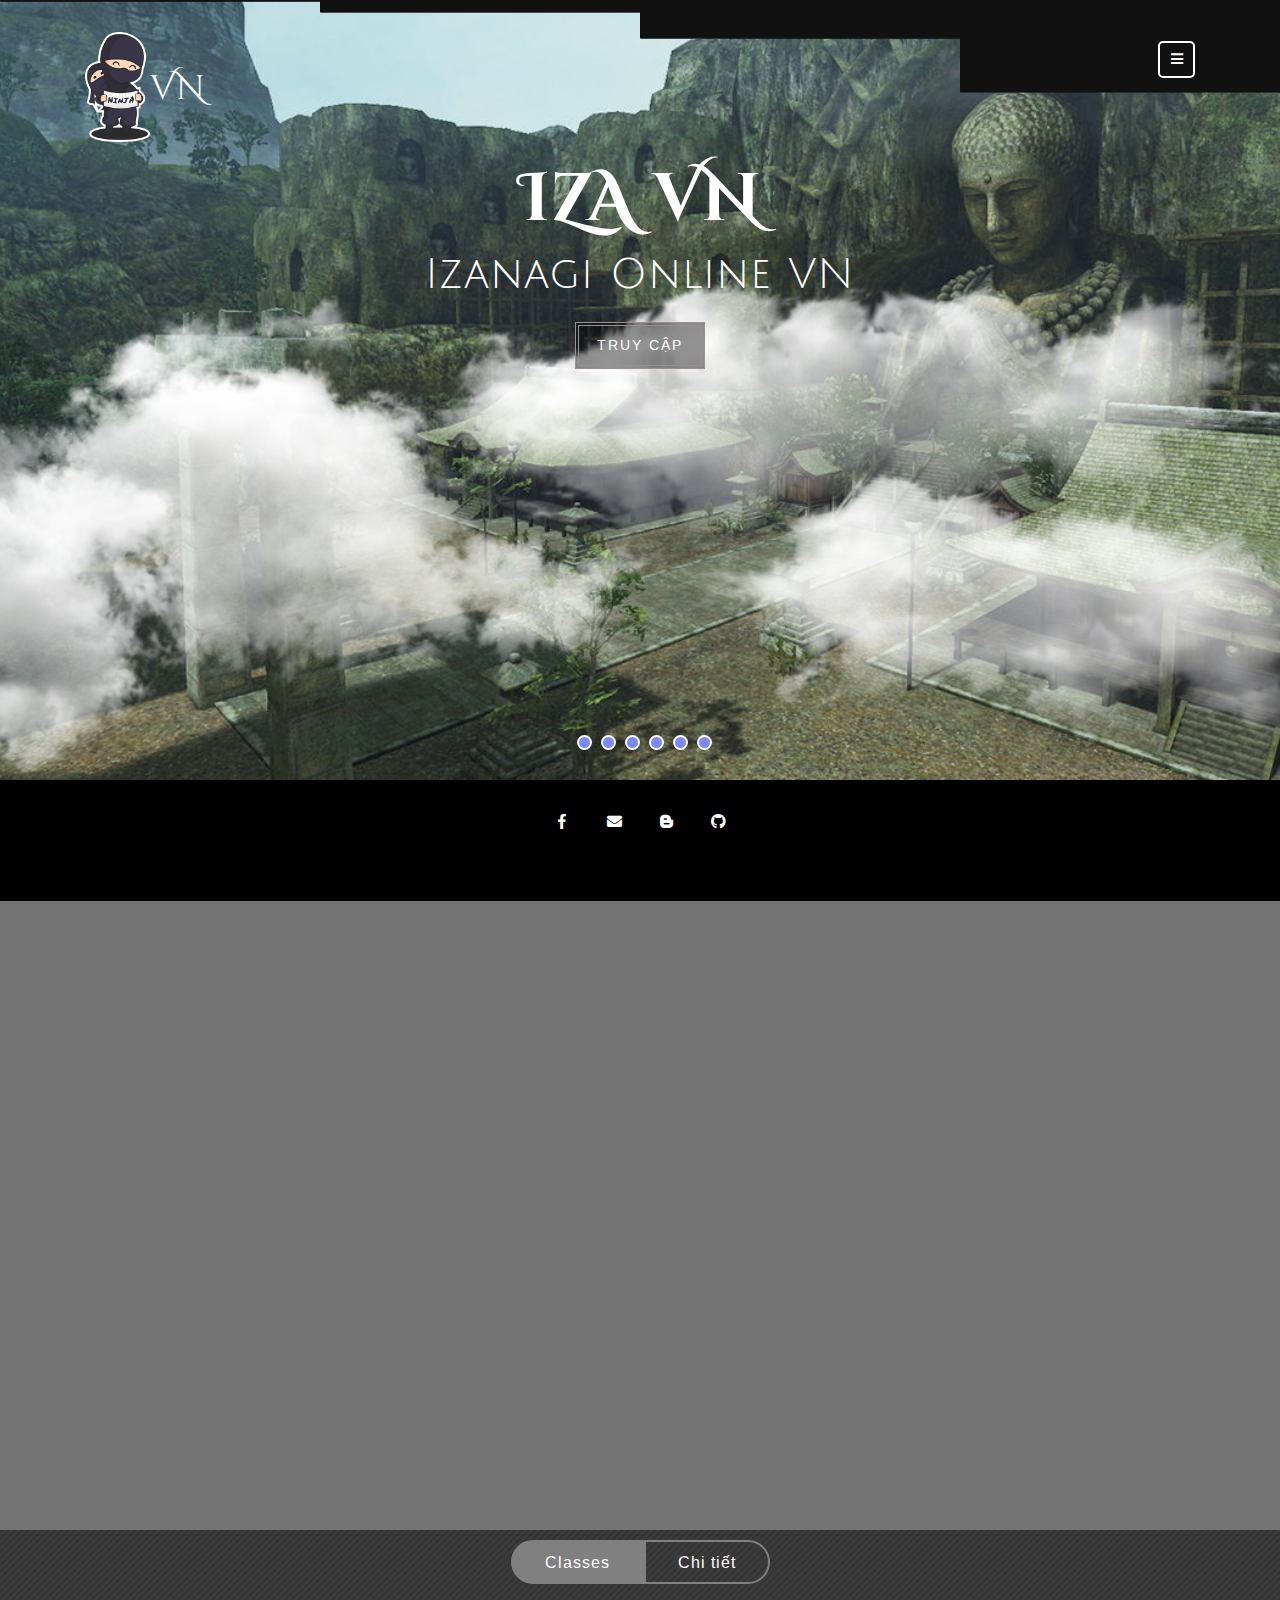
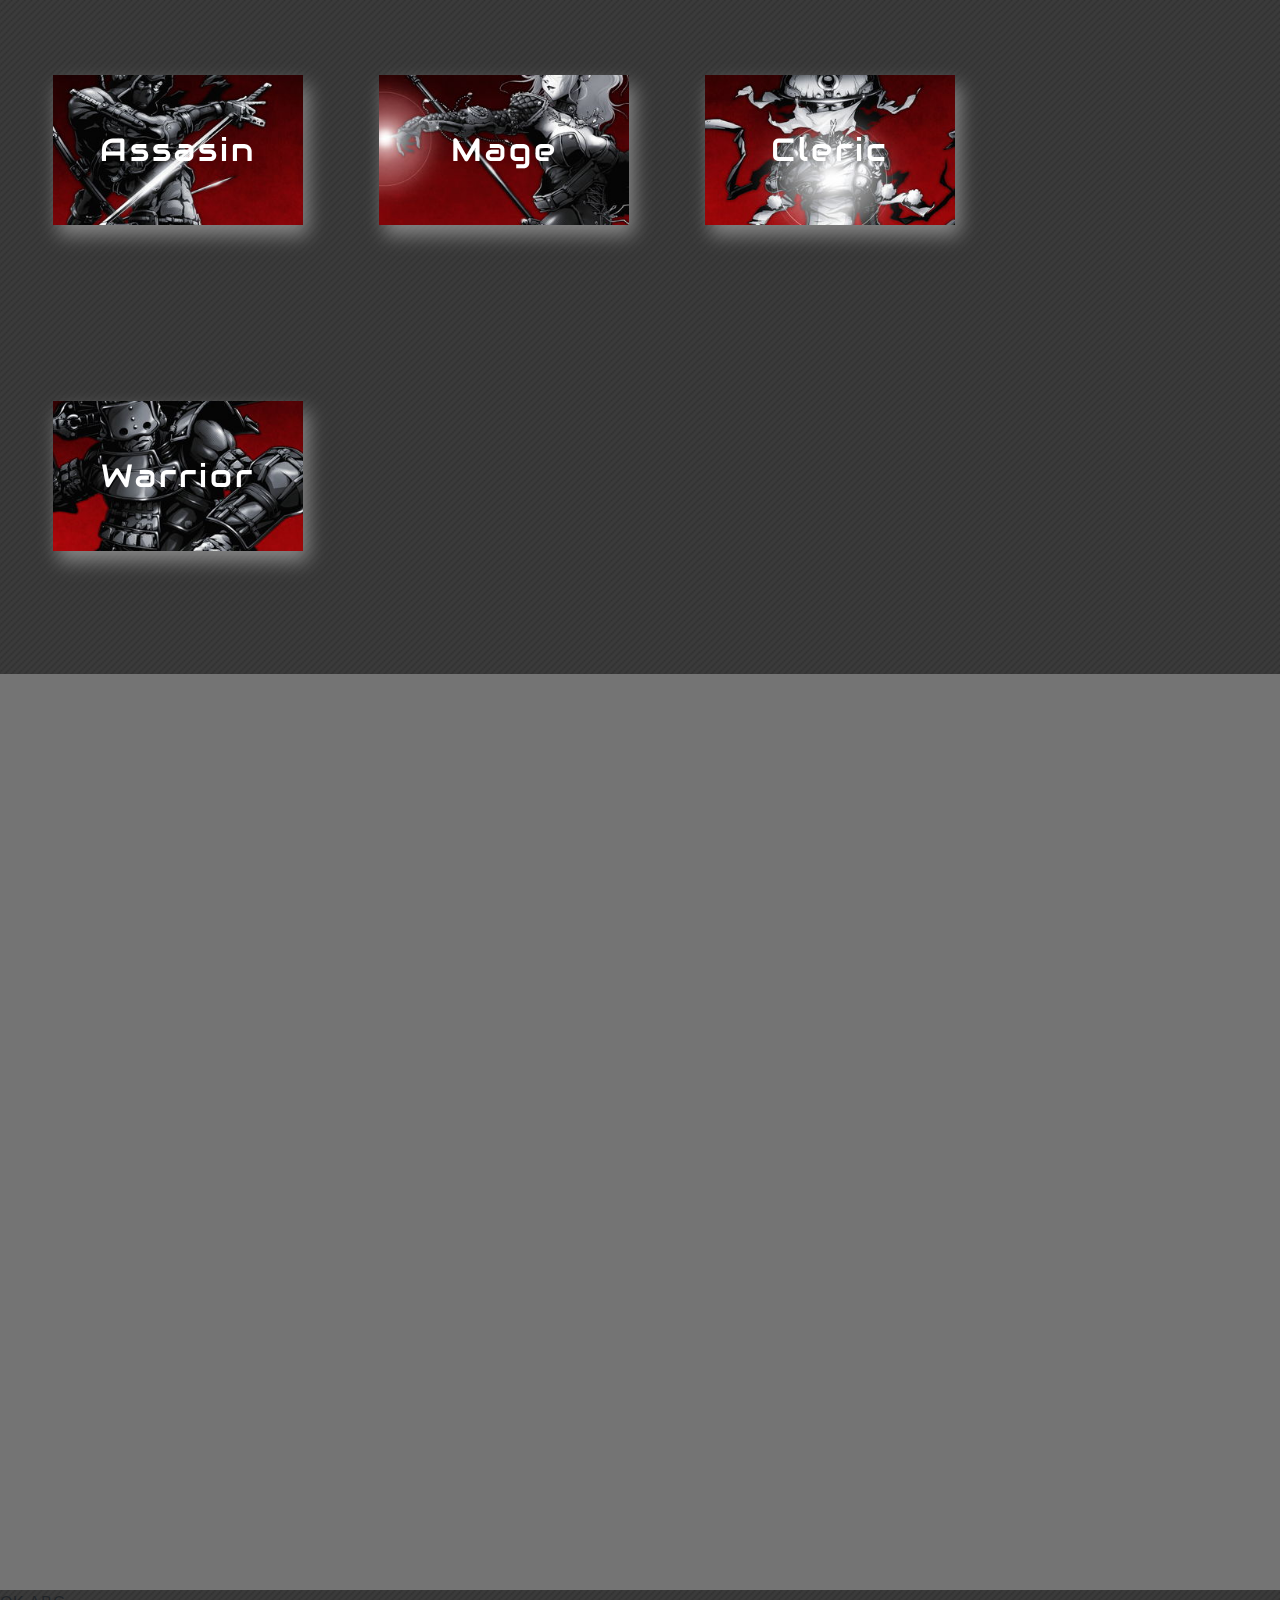
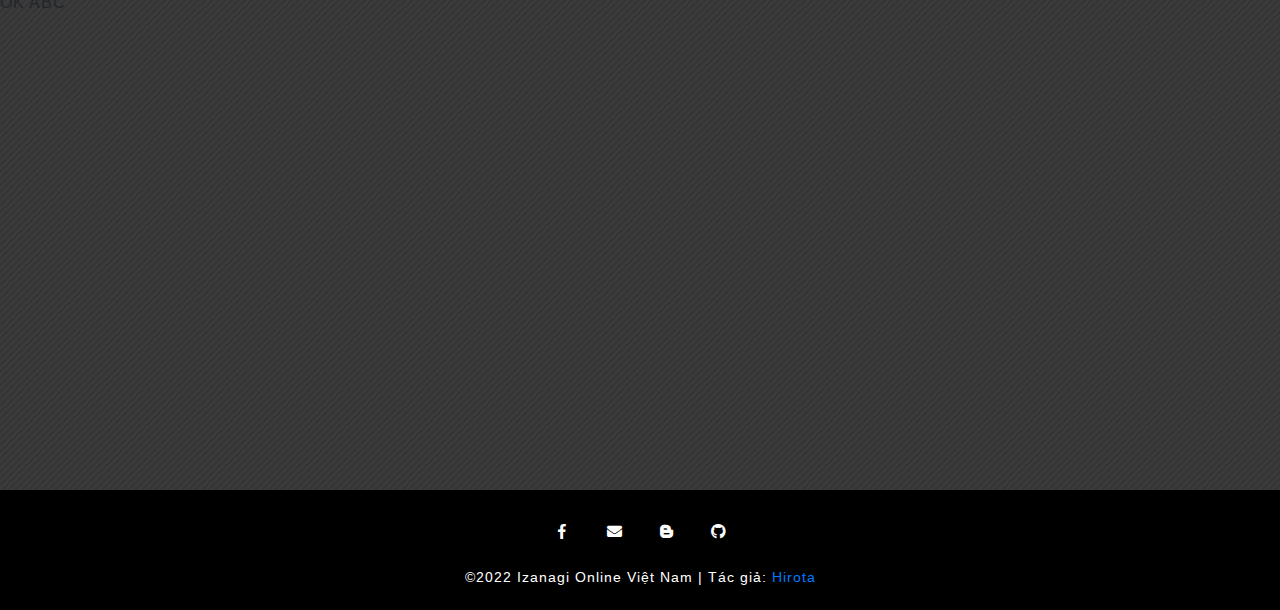
<file: index.html>
<!DOCTYPE html>
<html lang="zxx">
   <head>
      <title>Izanagi Online VietNam</title>
      <link rel="shortcut icon" href="images/katana.png"/>
      <!--meta tags -->
      <meta charset="UTF-8">
      <meta name="viewport" content="width=device-width, initial-scale=1">
      <meta name="keywords" content="Izanagi online VietNam, izanagi online vn, vietnam izanagi, thông tin về izanagi online,
         izanagi vietnam, izanagi online wiki equipment for Nokia, Samsung, LG, SonyEricsson, izanagi web" />
      <script>
         addEventListener("load", function () {
         	setTimeout(hideURLbar, 0);
         }, false);
         
         function hideURLbar() {
         	window.scrollTo(0, 1);
         }
      </script>
      <!--//meta tags ends here-->
      <!--booststrap-->
      <link href="css/bootstrap.min.css" rel="stylesheet" type="text/css" media="all">
      <!--//booststrap end-->
      <!-- font-awesome icons -->
      <link href="css/fontawesome-all.min.css" rel="stylesheet" type="text/css" media="all">
      <!-- //font-awesome icons -->
      <!-- Nav-CSS -->	
      <link href="css/nav.css" rel="stylesheet" type="text/css" media="all" />
      <script src="js/modernizr.custom.js"></script>
      <!-- //Nav-CSS -->	
      <!-- banner -->	
      <link rel="stylesheet" type="text/css" href="css/uncover.css" />
      <!--//banner -->	
      <!--stylesheets-->
      <link href="css/style.css" rel='stylesheet' type='text/css' media="all">
      <!--//stylesheets-->
      <link href="//fonts.googleapis.com/css?family=Cinzel+Decorative:400,700" rel="stylesheet">
      <link href="//fonts.googleapis.com/css?family=Julius+Sans+One" rel="stylesheet">
      <link href="//fonts.googleapis.com/css?family=Arimo" rel="stylesheet">
      <link rel="stylesheet" href="css/customCss.css">
      <link rel="stylesheet" href="css/classFlipTable.css">
   </head>
   <body>
      <div class="header-outs" id="home">
         <div class="header-w3layouts">
            <div class="container">
               <div class="right-side">
                  <p>
                     <button id="trigger-overlay" type="button">
                     <span class="fa fa-bars" aria-hidden="true"></span>
                     </button>
                  </p>
               </div>
               <!-- open/close -->
               <div class="overlay overlay-hugeinc">
                  <button type="button" class="overlay-close">Close</button>
                  <nav>
                     <ul>
                        <li><a href="index.html" >Trang chủ <i class="fas fa-home"></i></a></li>
                        <li><a href="about.html" >Đăng nhập <i class="fas fa-sign-in-alt"></i></a></li>
                        <li><a href="history.html" >Giới thiệu <i class="fas fa-user"></i></a></li>
                        <li><a href="hero.html" >Danh sách items <i class="fab fa-dropbox"></i></a></li>
                        <li><a href="gallery.html" >Blog <i class="fas fa-map"></i></a></li>
                        <li><a href="contact.html" >Phòng chat <i class="fas fa-comments"></i></a></li>
                     </ul>
                  </nav>
               </div>
               <div class="hedder-logo">
                  <h1><a href="index.html">   
                     <img src="images/katana.png" style="width: 65px; height: 110px" class="img-fluid" alt="Responsive image">VN</a>
                  </h1>
               </div>
               <!-- /open/close -->
               <!-- /navigation section -->
            </div>
            <div class="clearfix"> </div>
         </div>
         <!--banner-->
         <div class="slides text-center">
            <div class="slide slide--current one-img ">
               <div class="slider-up">
                  <h4>Iza VN</h4>
                  <h5 style="color: #ffffff">Izanagi Online VN</h5>
                  <div class="outs_more-buttn">
                     <a href="contact.html">Truy cập</a>
                  </div>
               </div>
               <div class="slide__img">
               </div>
            </div>
            <div class="slide two-img">
               <div class="slider-up">
                  <h4>Iza VN</h4>
                  <h6>Khám phá thế giới rộng mở</h6>
                  <div class="outs_more-buttn">
                     <a href="contact.html">Truy cập</a>
                  </div>
               </div>
               <div class="slide__img"></div>
            </div>
            <div class="slide three-img">
               <div class="slider-up">
                  <h4>Iza VN</h4>
                  <h5>Boss Fight</h5>
                  <div class="outs_more-buttn">
                     <a href="contact.html">Truy cập</a>
                  </div>
               </div>
               <div class="slide__img "></div>
            </div>
            <div class="slide four-img">
               <div class="slider-up">
                  <h4>Iza VN</h4>
<!--                  <h5>Dragon<span class="fab fa-d-and-d"></span >Slayer</h5>-->
                  <h6>Chiến đấu chống lại quái vật</h6>
                  <div class="outs_more-buttn">
                     <a href="contact.html">Truy cập</a>
                  </div>
               </div>
               <div class="slide__img "></div>
            </div>
            <div class="slide five-img">
               <div class="slider-up">
                  <h4>Iza VN</h4>
                  <h6>Lôi cuốn và đầy bí ẩn</h6>
                  <div class="outs_more-buttn">
                     <a href="contact.html">Truy cập</a>
                  </div>
               </div>
               <div class="slide__img "></div>
            </div>
            <div class="slide six-img">
               <div class="slider-up">
                  <h4>Iza VN</h4>
<!--                  <h5>Dragon<span class="fab fa-d-and-d"></span >Slayer</h5>-->
                  <h6>Hãy giữ ngọn lửa nhiệt huyết trong bạn, và trở thành một Ninja số 1!</h6>
                  <div class="outs_more-buttn">
                     <a href="contact.html">Truy cập</a>
                  </div>
               </div>
               <div class="slide__img "></div>
            </div>
            <div class="clearfix"></div>
         </div>
         <ul class="pagination">
            <li><span class="pagination__item"> </span></li>
            <li><span class="pagination__item"> </span></li>
            <li><span class="pagination__item"> </span></li>
            <li><span class="pagination__item"> </span></li>
            <li><span class="pagination__item"> </span></li>
            <li><span class="pagination__item"> </span></li>
         </ul>
         <div class="clearfix"></div>
      </div>
      <!--//banner-->
      <!--Footer -->
      <footer class="py-2" style="height: 100px">
         <div class="icons text-center py-md-3 pb-2">
            <ul>
               <li><a href="#"><span class="fab fa-facebook-f"></span></a></li>
               <li><a href="#"><span class="fas fa-envelope"></span></a></li>
               <li><a href="#"><span class="fab fa-blogger-b"></span></a></li>
               <!--               <li><a href="#"><span class="fab fa-vk"></span></a></li>-->
               <li><a href="#"><span class="fab fa-github"></span></a></li>
            </ul>
         </div>
      </footer>
      <!-- //Footer -->

<!--      <div class="a" style="height:80px; color: white">-->
<!--         <p class="titleMidtest text-center">-->
<!--            Hà Nội: <span id="weatherHN"></span>°C <img id="iconWeatherHN" src=""> |-->
<!--            Hồ Chí Minh <span id="weatherHCM"></span>°C <img id="iconWeatherHCM" src="">-->
<!--         </p>-->
<!--      </div>-->


      <div class="parallax"></div>

      <div class="a classes-content" style="height:auto; color: white">
         <form class="yc-form">
            <input type="radio" id="r-monthly" name="yc-form-switch" value="monthly" onclick="flip()" checked />
            <label for="r-monthly">Classes</label>
            <input type="radio" id="r-yearly" name="yc-form-switch" value="yearly" onclick="flip()" />
            <label for="r-yearly">Chi tiết</label>
         </form>
         <div class="table">
            <div class="column column-1">
               <div class="column-front">
                  <h2>Assasin</h2>
                  <!--            <p>$5.99/mo</p>-->
                  <!--            <p>Single User</p>-->

               </div>
               <div class="column-back">
                  <h2>Assasin</h2>
                              <p>Cơ động</p>
                              <p>Có khả năng solo 1v1 tốt nhất</p>
               </div>
            </div>
            <div class="column column-2">
               <div class="column-front">
                  <h2>Mage</h2>
                  <!--            <p>$5.99/mo</p>-->
                  <!--            <p>Single User</p>-->
               </div>
               <div class="column-back">
                  <h2>Mage</h2>
                              <p>Lượng sát thương cao nhất</p>
                              <p>Kém cơ động, phải phụ thuộc vào team</p>
               </div>
            </div>
            <div class="column column-3">
               <div class="column-front">
                  <h2>Cleric</h2>
                  <!--            <p>$5.99/mo</p>-->
                  <!--            <p>Single User</p>-->
               </div>
               <div class="column-back">
                  <h2>Cleric</h2>
                              <p>Hỗ trợ tốt nhất game</p>
                              <p>Quan trọng không thể thiếu</p>
               </div>
            </div>
            <div class="column column-4">
               <div class="column-front">
                  <h2>Warrior</h2>
                  <!--            <p>$5.99/mo</p>-->
                  <!--            <p>Single User</p>-->
               </div>
               <div class="column-back">
                  <h2>Warrior</h2>
                              <p>Là một tanker</p>
                              <p>Damage vừa phải, và có khả năng đỡ đòn cho đồng đội</p>
               </div>
            </div>
         </div>
      </div>

      <div class="parallax2"></div>

      <div class="a" style="height:500px">
         OK ABC
      </div>


      <!--Footer -->
      <footer class="py-2">
         <div class="icons text-center py-md-3 pb-2">
            <ul>
               <li><a href="#"><span class="fab fa-facebook-f"></span></a></li>
               <li><a href="#"><span class="fas fa-envelope"></span></a></li>
               <li><a href="#"><span class="fab fa-blogger-b"></span></a></li>
               <!--               <li><a href="#"><span class="fab fa-vk"></span></a></li>-->
               <li><a href="#"><span class="fab fa-github"></span></a></li>
            </ul>
         </div>
         <div class="footer-below text-center">
            <p>©2022 Izanagi Online Việt Nam | Tác giả: <a href="#" >Hirota</a></p>
         </div>
      </footer>
      <!-- //Footer -->

      <!-- js working-->
      <script src='js/jquery-2.2.3.min.js'></script>
      <!--//js working-->
      <!-- For-Banner -->
      <script src="js/imagesloaded.pkgd.min.js"></script>
      <script src="js/anime.min.js"></script>
      <script src="js/uncover.js"></script>
      <script src="js/demo1.js"></script>
      <script src="js/weather.js"></script>
      <script src="js/flipClassContent.js"></script>
      <!-- //For-Banner -->
      <!--nav menu-->
      <script src="js/classie.js"></script>
      <script src="js/demonav.js"></script>
      <!-- //nav menu-->
      <!-- bootstrap working-->
      <script src="js/bootstrap.min.js"></script>

      <!-- // bootstrap working--> 
   </body>
</html>
</file>
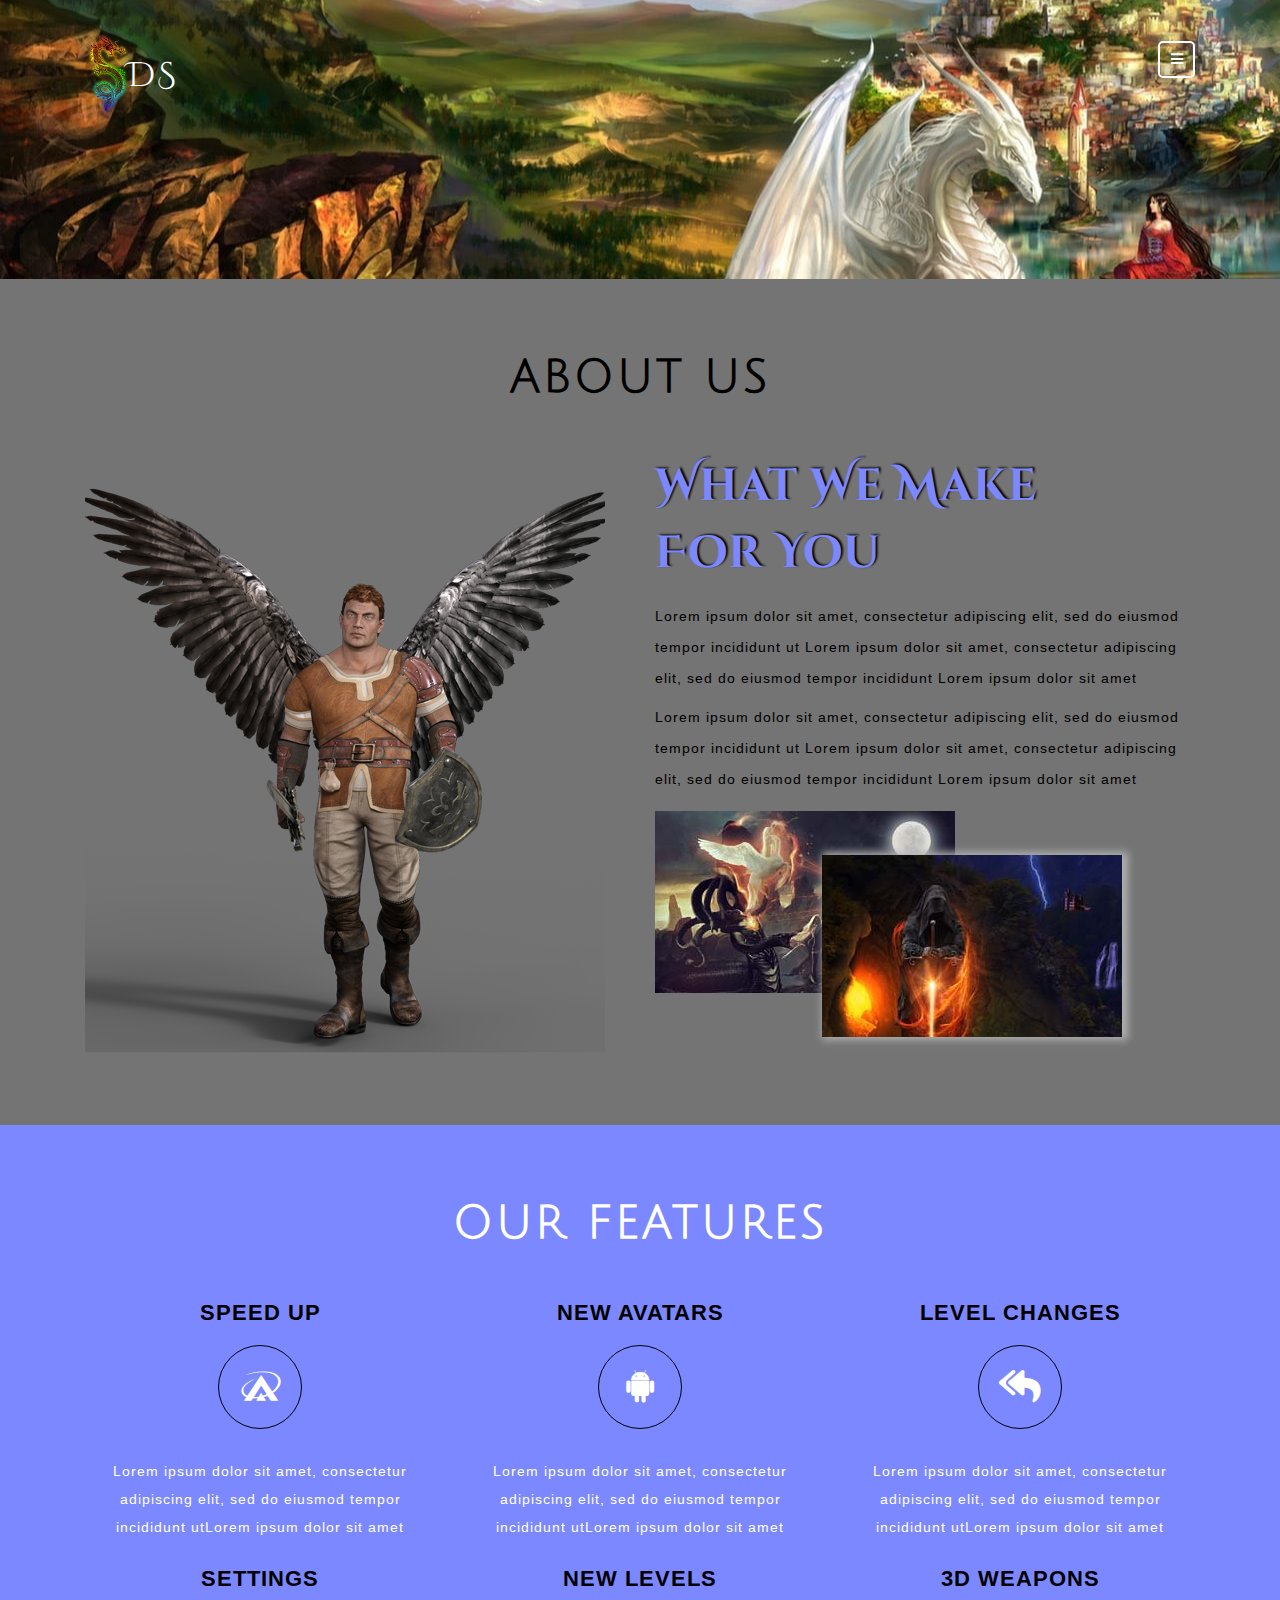
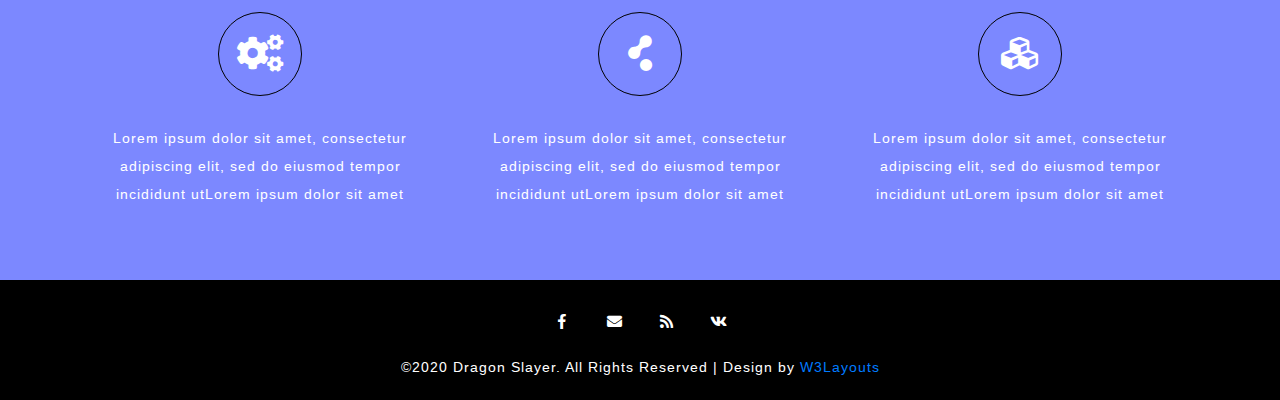
<file: about.html>
<!--A Design by W3layouts
   Author: W3layout
   Author URL: http://w3layouts.com
   -->
<!DOCTYPE html>
<html lang="zxx">
   <head>
      <title>Dragon Slayer a Games Category Bootstrap responsive Website Template | About :: w3layouts</title>
      <!--meta tags -->
      <meta charset="UTF-8">
      <meta name="viewport" content="width=device-width, initial-scale=1">
      <meta name="keywords" content="Dragon Slayer Responsive web template, Bootstrap Web Templates, Flat Web Templates, Android Compatible web template, 
         Smartphone Compatible web template, free webdesigns for Nokia, Samsung, LG, SonyEricsson, Motorola web design" />
      <script>
         addEventListener("load", function () {
         	setTimeout(hideURLbar, 0);
         }, false);
         
         function hideURLbar() {
         	window.scrollTo(0, 1);
         }
      </script>
      <!--//meta tags ends here-->
      <!--booststrap-->
      <link href="css/bootstrap.min.css" rel="stylesheet" type="text/css" media="all">
      <!--//booststrap end-->
      <!-- font-awesome icons -->
      <link href="css/fontawesome-all.min.css" rel="stylesheet" type="text/css" media="all">
      <!-- //font-awesome icons -->
      <!--stylesheets-->
      <link href="css/style.css" rel='stylesheet' type='text/css' media="all">
      <!--//stylesheets-->
      <!-- Nav-CSS -->	
      <link href="css/nav.css" rel="stylesheet" type="text/css" media="all" />
      <script src="js/modernizr.custom.js"></script>
      <!-- //Nav-CSS -->
      <link href="//fonts.googleapis.com/css?family=Cinzel+Decorative:400,700" rel="stylesheet">
      <link href="//fonts.googleapis.com/css?family=Julius+Sans+One" rel="stylesheet">
      <link href="https://fonts.googleapis.com/css?family=Arimo" rel="stylesheet">
   </head>
   <body>
      <!--headder-->
      <div class="header-outs">
         <div class="header-w3layouts">
            <div class="container">
               <div class="right-side">
                  <p>
                     <button id="trigger-overlay" type="button">
                     <span class="fa fa-bars" aria-hidden="true"></span>
                     </button>
                  </p>
               </div>
               <!-- open/close -->
               <div class="overlay overlay-hugeinc">
                  <button type="button" class="overlay-close">Close</button>
                  <nav>
                     <ul>
                        <li><a href="index.html" >Home</a></li>
                        <li><a href="about.html" >About</a></li>
                        <li><a href="history.html" >History</a></li>
                        <li><a href="hero.html" >Avatar</a></li>
                        <li><a href="gallery.html" >Gallery</a></li>
                        <li><a href="contact.html"  >Contact</a></li>
                     </ul>
                  </nav>
               </div>
               <div class="hedder-logo">
                  <h1><a href="index.html">   
                     <img src="images/logo.png" class="img-fluid" alt="Responsive image">DS</a>
                  </h1>
               </div>
               <!-- /open/close -->
               <!-- /navigation section -->
            </div>
            <div class="clearfix"> </div>
         </div>
      </div>
      <!--//headder-->
      <!-- banner -->
      <div class="inner_page-banner">
      </div>
      <!--//banner -->
      <!--about-->
      <section class="about-inner py-lg-4 py-md-3 py-sm-3 py-3">
         <div class="container py-lg-5 py-md-4 py-sm-4 py-3">
            <h3 class="title text-center mb-lg-5 mb-md-4 mb-sm-4 mb-3">About Us</h3>
            <div class="row">
               <div class="col-lg-6 about-txt-left">
                  <img src="images/ab1.png" alt="" class="img-fluid">
               </div>
               <div class="col-lg-6 about-txt-right">
                  <div class="jst-wthree-text">
                     <h2>What We Make<br>For You
                     </h2>
                  </div>
                  <div class="info-sub-w3">
                     <p>Lorem ipsum dolor sit amet, consectetur adipiscing elit, sed do eiusmod tempor incididunt ut
                        Lorem ipsum dolor sit amet, consectetur adipiscing elit, sed do eiusmod tempor incididunt
                        Lorem ipsum dolor sit amet
                     </p>
                     <p class="pt-2">Lorem ipsum dolor sit amet, consectetur adipiscing elit, sed do eiusmod tempor incididunt ut
                        Lorem ipsum dolor sit amet, consectetur adipiscing elit, sed do eiusmod tempor incididunt
                        Lorem ipsum dolor sit amet
                     </p>
                  </div>
                  <div class="abut-fst-img pt-3">
                     <img src="images/ab2.jpg" alt=" " class="img-fluid">
                     <div class="abut-secound-img">
                        <img src="images/ab3.jpg" alt=" " class="img-fluid">
                     </div>
                  </div>
               </div>
            </div>
         </div>
      </section>
      <!--//about-->
      <section class="feature-inner py-lg-4 py-md-3 py-sm-3 py-3">
         <div class="container py-lg-5 py-md-4 py-sm-4 py-3">
            <h3 class="title text-center clr mb-lg-5 mb-md-4 mb-sm-4 mb-3">Our Features</h3>
            <div class="row text-center">
               <div class="col-md-4 mt-md-0 mt-4 service-icon-agile">
                  <div class="feature-inner ">
                     <h5>Speed Up</h5>
                  </div>
                  <div class="address-left text-center">
                     <span class="fab fa-asymmetrik"></span>
                  </div>
                  <div class="address-right">
                     <p class="pt-2">Lorem ipsum dolor sit amet, consectetur adipiscing elit, sed do eiusmod tempor incididunt utLorem ipsum dolor sit amet
                     </p>
                  </div>
               </div>
               <div class="col-md-4 mt-md-0 mt-5 service-icon-agile">
                  <div class="feature-inner">
                     <h5>New Avatars</h5>
                  </div>
                  <div class="address-left text-center">
                     <span class="fab fa-android"></span>
                  </div>
                  <div class="address-right">
                     <p class="pt-2">Lorem ipsum dolor sit amet, consectetur adipiscing elit, sed do eiusmod tempor incididunt utLorem ipsum dolor sit amet
                     </p>
                  </div>
               </div>
               <div class="col-md-4 mt-md-0 mt-5 service-icon-agile">
                  <div class="feature-inner">
                     <h5>Level Changes</h5>
                  </div>
                  <div class="address-left text-center">
                     <span class="fas fa-reply-all"></span>
                  </div>
                  <div class="address-right">
                     <p class="pt-2">Lorem ipsum dolor sit amet, consectetur adipiscing elit, sed do eiusmod tempor incididunt utLorem ipsum dolor sit amet
                     </p>
                  </div>
               </div>
            </div>
            <div class="row text-center mt-lg-4 mt-md-3 mt-3">
               <div class="col-md-4 mt-md-0 mt-5 service-icon-agile">
                  <div class="feature-inner ">
                     <h5>Settings</h5>
                  </div>
                  <div class="address-left text-center">
                     <span class="fas fa-cogs"></span>
                  </div>
                  <div class="address-right">
                     <p class="pt-2">Lorem ipsum dolor sit amet, consectetur adipiscing elit, sed do eiusmod tempor incididunt utLorem ipsum dolor sit amet
                     </p>
                  </div>
               </div>
               <div class="col-md-4 mt-md-0 mt-5 service-icon-agile">
                  <div class="feature-inner">
                     <h5>New Levels</h5>
                  </div>
                  <div class="address-left text-center">
                     <span class="fab fa-cloudsmith"></span>
                  </div>
                  <div class="address-right">
                     <p class="pt-2">Lorem ipsum dolor sit amet, consectetur adipiscing elit, sed do eiusmod tempor incididunt utLorem ipsum dolor sit amet
                     </p>
                  </div>
               </div>
               <div class="col-md-4 mt-md-0 mt-5 service-icon-agile">
                  <div class="feature-inner">
                     <h5>3D Weapons</h5>
                  </div>
                  <div class="address-left text-center">
                     <span class="fas fa-cubes"></span>
                  </div>
                  <div class="address-right">
                     <p class="pt-2">Lorem ipsum dolor sit amet, consectetur adipiscing elit, sed do eiusmod tempor incididunt utLorem ipsum dolor sit amet
                     </p>
                  </div>
               </div>
            </div>
         </div>
      </section>
      <!--Footer -->   
      <footer class="py-2">
         <div class="icons text-center py-md-3 pb-2">
            <ul>
               <li><a href="#"><span class="fab fa-facebook-f"></span></a></li>
               <li><a href="#"><span class="fas fa-envelope"></span></a></li>
               <li><a href="#"><span class="fas fa-rss"></span></a></li>
               <li><a href="#"><span class="fab fa-vk"></span></a></li>
            </ul>
         </div>
         <div class="footer-below text-center">
            <p>©2020 Dragon Slayer. All Rights Reserved | Design by <a href="http://www.W3Layouts.com" target="_blank">W3Layouts</a></p>
         </div>
      </footer>
      <!-- //Footer -->
      <!--js working-->
      <script src='js/jquery-2.2.3.min.js'></script>
      <!-- For the demo ad only -->  
      <!--nav menu-->
      <script src="js/classie.js"></script>
      <script src="js/demonav.js"></script>
      <!-- //nav menu-->
      <!-- //nav menu-->
      <!--bootstrap working-->
      <script src="js/bootstrap.min.js"></script>
      <!-- //bootstrap working-->
   </body>
</html>
</file>
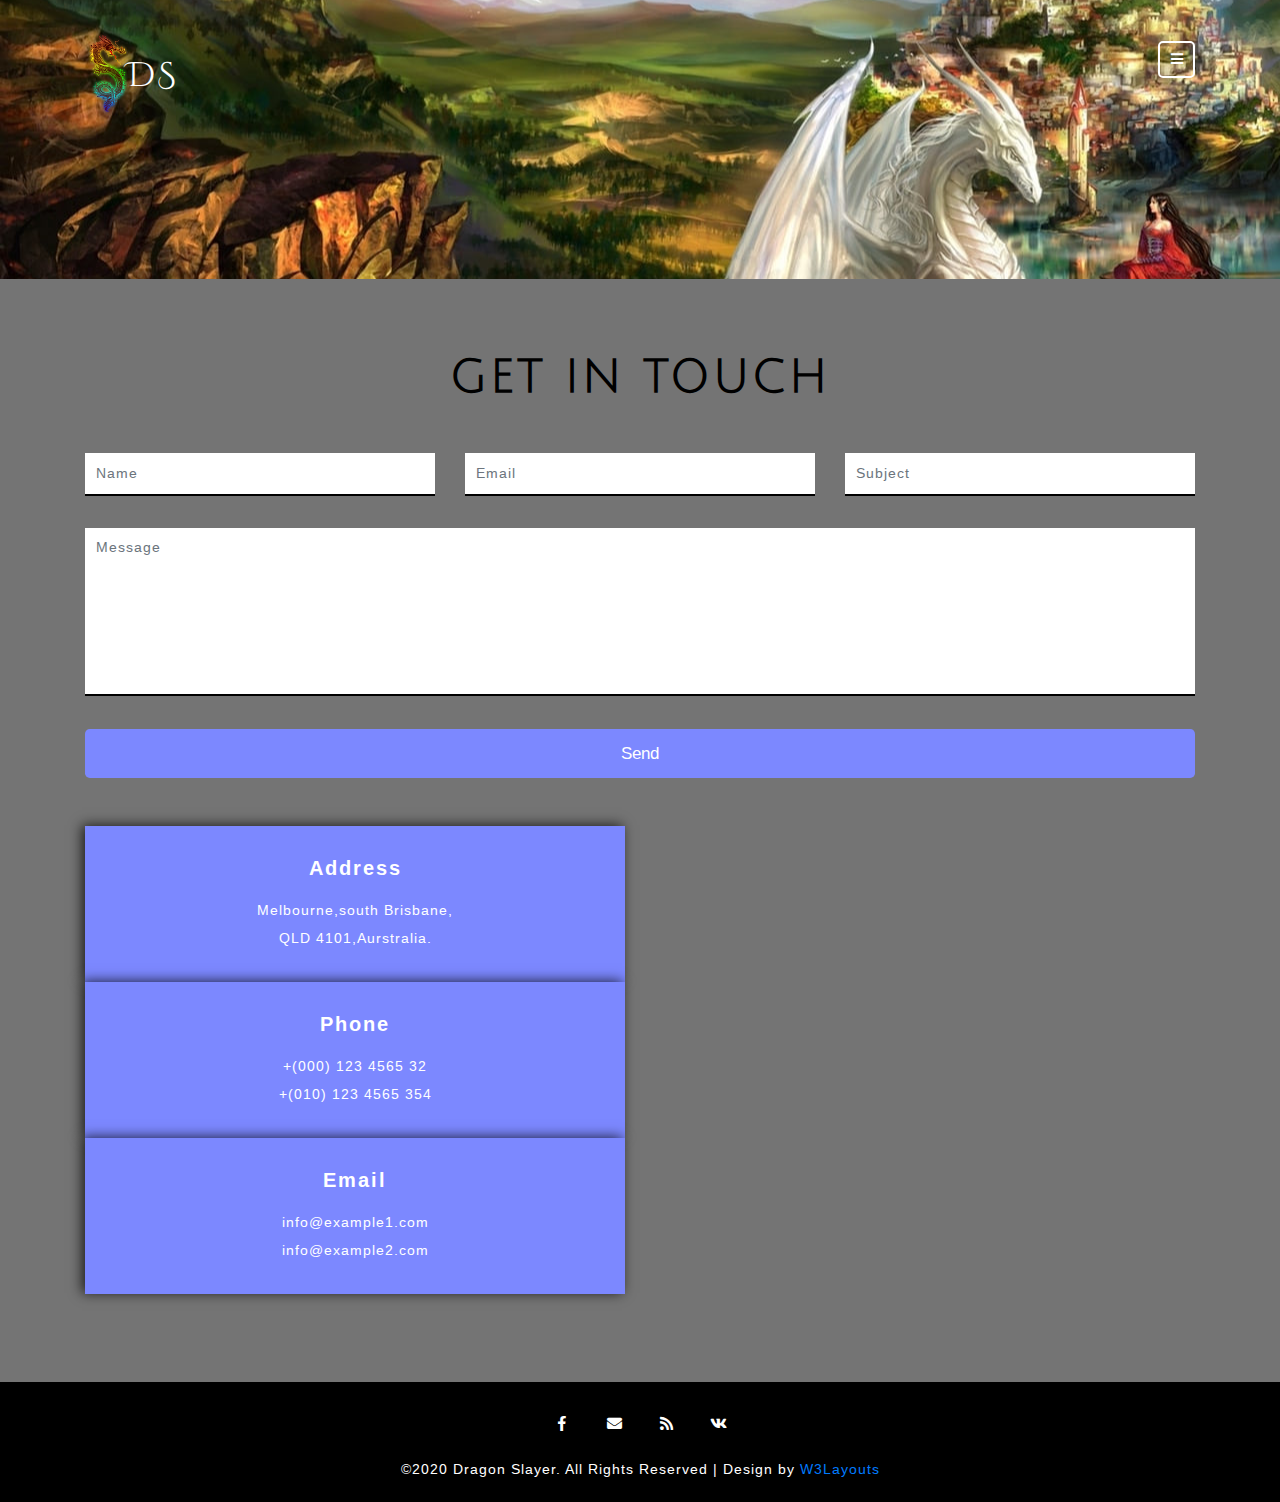
<file: contact.html>
<!--A Design by W3layouts
   Author: W3layout
   Author URL: http://w3layouts.com
   -->
<!DOCTYPE html>
<html lang="zxx">
   <head>
      <title>Dragon Slayer a Games Category Bootstrap responsive Website Template | Contact :: w3layouts</title>
      <!--meta tags -->
      <meta charset="UTF-8">
      <meta name="viewport" content="width=device-width, initial-scale=1">
      <meta name="keywords" content="Dragon Slayer Responsive web template, Bootstrap Web Templates, Flat Web Templates, Android Compatible web template, 
         Smartphone Compatible web template, free webdesigns for Nokia, Samsung, LG, SonyEricsson, Motorola web design" />
      <script>
         addEventListener("load", function () {
         	setTimeout(hideURLbar, 0);
         }, false);
         
         function hideURLbar() {
         	window.scrollTo(0, 1);
         }
      </script>
      <!--//meta tags ends here-->
      <!--booststrap-->
      <link href="css/bootstrap.min.css" rel="stylesheet" type="text/css" media="all">
      <!--//booststrap end-->
      <!-- font-awesome icons -->
      <link href="css/fontawesome-all.min.css" rel="stylesheet" type="text/css" media="all">
      <!-- //font-awesome icons -->
      <!--stylesheets-->
      <link href="css/style.css" rel='stylesheet' type='text/css' media="all">
      <!--//stylesheets-->
      <!-- Nav-CSS -->	
      <link href="css/nav.css" rel="stylesheet" type="text/css" media="all" />
      <script src="js/modernizr.custom.js"></script>
      <!-- //Nav-CSS -->
      <link href="//fonts.googleapis.com/css?family=Cinzel+Decorative:400,700" rel="stylesheet">
      <link href="//fonts.googleapis.com/css?family=Julius+Sans+One" rel="stylesheet">
      <link href="//fonts.googleapis.com/css?family=Arimo" rel="stylesheet">
   </head>
   <body>
      <!--headder-->
      <div class="header-outs">
         <div class="header-w3layouts">
            <div class="container">
               <div class="right-side">
                  <p>
                     <button id="trigger-overlay" type="button">
                     <span class="fa fa-bars" aria-hidden="true"></span>
                     </button>
                  </p>
               </div>
               <!-- open/close -->
               <div class="overlay overlay-hugeinc">
                  <button type="button" class="overlay-close">Close</button>
                  <nav>
                     <ul>
                        <li><a href="index.html" >Home</a></li>
                        <li><a href="about.html" >About</a></li>
                        <li><a href="history.html" >History</a></li>
                        <li><a href="hero.html" >Avatar</a></li>
                        <li><a href="gallery.html" >Gallery</a></li>
                        <li><a href="contact.html"  >Contact</a></li>
                     </ul>
                  </nav>
               </div>
               <div class="hedder-logo">
                  <h1><a href="index.html">   
                     <img src="images/logo.png" class="img-fluid" alt="Responsive image">DS</a>
                  </h1>
               </div>
               <!-- /open/close -->
               <!-- /navigation section -->
            </div>
            <div class="clearfix"> </div>
         </div>
      </div>
      <!--//headder-->
      <!--//headder-->
      <!-- banner -->
      <div class="inner_page-banner">
      </div>
      <!--//banner -->
         <!--headder-->
         <section class="contact-inner py-lg-4 py-md-3 py-sm-3 py-3">
            <div class="container py-lg-5 py-md-5 py-sm-4 py-4">
               <h3 class="title text-center  mb-lg-5 mb-md-4 mb-sm-4 mb-3">Get in Touch</h3>
               <div class=" contact-wls-detail">
                  <div class="contact-form">
                     <form action="https://sendmail.w3layouts.com/submitForm" method="post">
                        <div class="row agile-wls-contact-mid mb-sm-3 mb-2">
                           <div class="col-lg-4 col-md-4 form-group contact-forms">
                              <input type="text" class="form-control" name="w3lName" placeholder="Name" required="">
                           </div>
                           <div class="col-lg-4 col-md-4 form-group contact-forms">
                              <input type="email" class="form-control" name="w3lSender" placeholder="Email" required="">
                           </div>
                           <div class="col-lg-4 col-md-4 form-group contact-forms">
                              <input type="text" class="form-control" name="w3lSubject" placeholder="Subject" required="">
                           </div>
                        </div>
                        <div class="form-group contact-forms">
                           <textarea class="form-control" placeholder="Message" name="w3lMessage" required=""></textarea >
                        </div>
                        <button type="submit" class="btn sent-butnn btn-lg">Send</button>
                     </form>
                  </div>
               </div>
               <div class="contact-address row mt-lg-5 mt-md-4 mt-3">
                  <div class="col-lg-6 col-md-6 contact-form pb-lg-3 pb-2">
                     <div class="text-center contact-address-grid">
                        <div class="footer_grid_left">
                           <div class="contact_footer_grid_left text-center mb-3">
                              <h5> Address</h5>
                           </div>
                           <p>Melbourne,south Brisbane, <br>QLD 4101,Aurstralia.</p>
                        </div>
                     </div>
                     <div class=" text-center contact-address-grid">
                        <div class="footer_grid_left">
                           <div class="contact_footer_grid_left text-center mb-3">
                              <h5>Phone</h5>
                           </div>
                           <p>+(000) 123 4565 32 <br>+(010) 123 4565 354</p>
                        </div>
                     </div>
                     <div class="text-center contact-address-grid">
                        <div class="footer_grid_left">
                           <div class="contact_footer_grid_left text-center mb-3">
                              <h5>Email</h5>
                           </div>
                           <p><a href="mailto:info@example.com">info@example1.com</a> 
                              <br><a href="mailto:info@example.com">info@example2.com</a>
                           </p>
                        </div>
                     </div>
                  </div>
                  <div class="col-lg-6 col-md-6 address_mail_footer_grids">
                     <iframe src="https://www.google.com/maps/embed?pb=!1m14!1m8!1m3!1d3539.812628729253!2d153.014155!3d-27.4750921!3m2!1i1024!2i768!4f13.1!3m3!1m2!1s0x6b915a0835840a2f%3A0xdd5e3f5c208dc0e1!2sMelbourne+St%2C+South+Brisbane+QLD+4101%2C+Australia!5e0!3m2!1sen!2sin!4v1492257477691"></iframe>
                  </div>
               </div>
            </div>
         </section>
         <!--Footer -->   
      <footer class="py-2">
         <div class="icons text-center py-md-3 pb-2">
            <ul>
               <li><a href="#"><span class="fab fa-facebook-f"></span></a></li>
               <li><a href="#"><span class="fas fa-envelope"></span></a></li>
               <li><a href="#"><span class="fas fa-rss"></span></a></li>
               <li><a href="#"><span class="fab fa-vk"></span></a></li>
            </ul>
         </div>
         <div class="footer-below text-center">
            <p>©2020 Dragon Slayer. All Rights Reserved | Design by <a href="http://www.W3Layouts.com" target="_blank">W3Layouts</a></p>
         </div>
      </footer>
         <!-- //Footer -->
         <!--js working-->
         <script src='js/jquery-2.2.3.min.js'></script>
         <!--//js working-->
         <!--nav menu-->
         <script src="js/classie.js"></script>
         <script src="js/demonav.js"></script>
         <!-- //nav menu-->
         <!--bootstrap working-->
         <script src="js/bootstrap.min.js"></script>
         <!-- //bootstrap working-->
   </body>
</html>
</file>
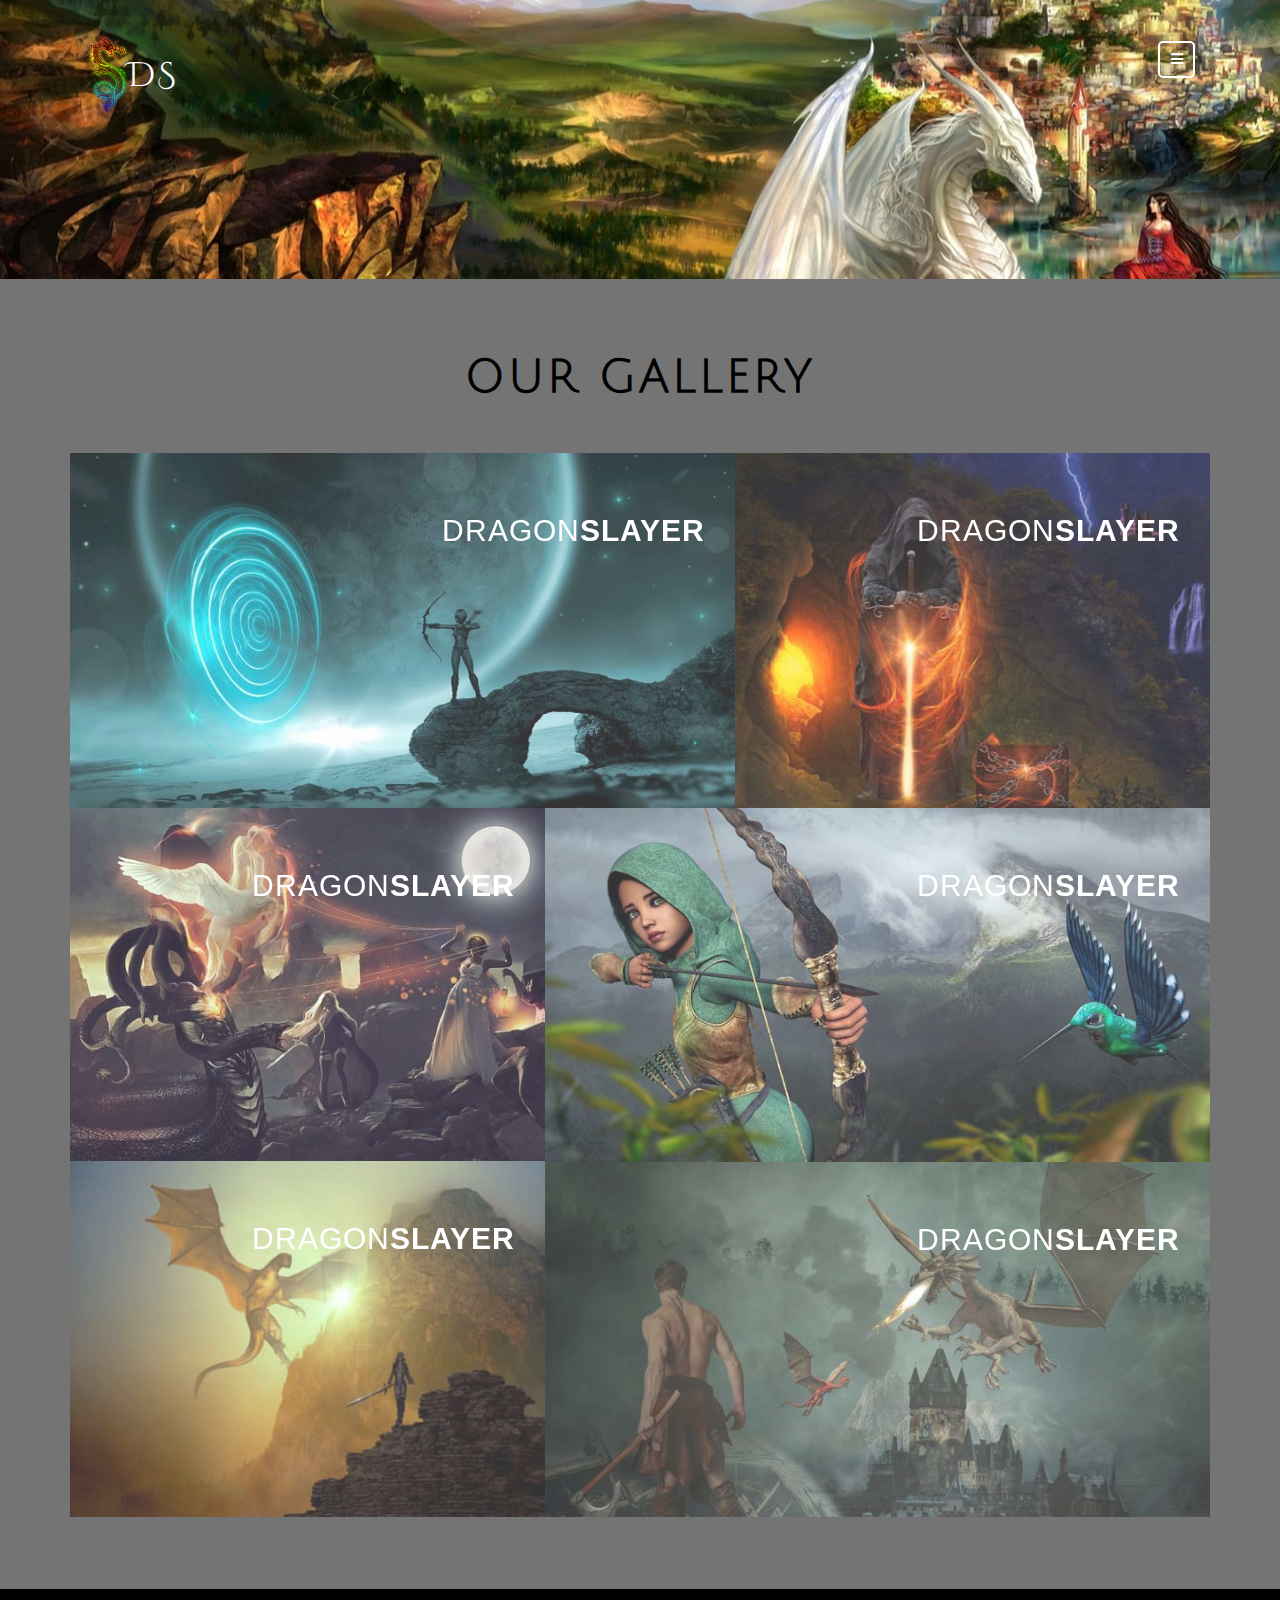
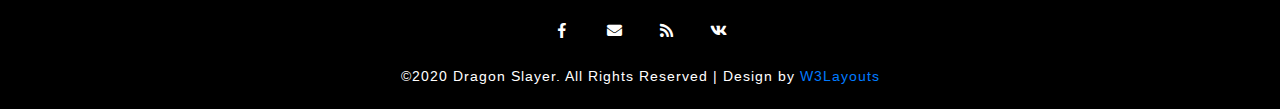
<file: gallery.html>
<!--A Design by W3layouts
   Author: W3layout
   Author URL: http://w3layouts.com
   -->
<!DOCTYPE html>
<html lang="zxx">
   <head>
      <title>Dragon Slayer a Games Category Bootstrap responsive Website Template | Gallery :: w3layouts</title>
      <!--meta tags -->
      <meta charset="UTF-8">
      <meta name="viewport" content="width=device-width, initial-scale=1">
      <meta name="keywords" content="Dragon Slayer Responsive web template, Bootstrap Web Templates, Flat Web Templates, Android Compatible web template, 
         Smartphone Compatible web template, free webdesigns for Nokia, Samsung, LG, SonyEricsson, Motorola web design" />
      <script>
         addEventListener("load", function () {
         	setTimeout(hideURLbar, 0);
         }, false);
         
         function hideURLbar() {
         	window.scrollTo(0, 1);
         }
      </script>
      <!--//meta tags ends here-->
      <!--booststrap-->
      <link href="css/bootstrap.min.css" rel="stylesheet" type="text/css" media="all">
      <!--//booststrap end-->
      <!-- font-awesome icons -->
      <link href="css/fontawesome-all.min.css" rel="stylesheet" type="text/css" media="all">
      <!-- //font-awesome icons -->
      <!--stylesheets-->
      <link href="css/style.css" rel='stylesheet' type='text/css' media="all">
      <!--//stylesheets-->
      <!--lightbox slider-->
      <link rel="stylesheet" href="css/lightbox.css">
      <!-- lightbox slider-->
      <!-- Nav-CSS -->	
      <link href="css/nav.css" rel="stylesheet" type="text/css" media="all" />
      <script src="js/modernizr.custom.js"></script>
      <!-- //Nav-CSS -->
      <link href="//fonts.googleapis.com/css?family=Cinzel+Decorative:400,700" rel="stylesheet">
      <link href="//fonts.googleapis.com/css?family=Julius+Sans+One" rel="stylesheet">
      <link href="//fonts.googleapis.com/css?family=Arimo" rel="stylesheet">
   </head>
   <body>
      <!--headder-->
      <div class="header-outs">
         <div class="header-w3layouts">
            <div class="container">
               <div class="right-side">
                  <p>
                     <button id="trigger-overlay" type="button">
                     <span class="fa fa-bars" aria-hidden="true"></span>
                     </button>
                  </p>
               </div>
               <!-- open/close -->
               <div class="overlay overlay-hugeinc">
                  <button type="button" class="overlay-close">Close</button>
                  <nav>
                     <ul>
                        <li><a href="index.html" >Home</a></li>
                        <li><a href="about.html" >About</a></li>
                        <li><a href="history.html" >History</a></li>
                        <li><a href="hero.html" >Avatar</a></li>
                        <li><a href="gallery.html" >Gallery</a></li>
                        <li><a href="contact.html"  >Contact</a></li>
                     </ul>
                  </nav>
               </div>
               <div class="hedder-logo">
                  <h1><a href="index.html">   
                     <img src="images/logo.png" class="img-fluid" alt="Responsive image">DS</a>
                  </h1>
               </div>
               <!-- /open/close -->
               <!-- /navigation section -->
            </div>
            <div class="clearfix"> </div>
         </div>
      </div>
      <!--//headder-->
      <!--//headder-->
      <!-- banner -->
      <div class="inner_page-banner">
      </div>
      <!--//banner -->
         <!--headder-->
         <section class="gallery-design py-lg-4 py-md-3 py-sm-3 py-3">
            <div class="container py-lg-5 py-md-5 py-sm-4 py-4">
               <h3 class="title text-center  mb-lg-5 mb-md-4 mb-sm-4 mb-3">Our Gallery</h3>
               <div class="row grid gallery-info">
                  <div class="col-lg-7 col-md-7 col-sm-7 gallery-grids p-0">
                     <figure class="effect-marley gap-gap">
                        <img src="images/g1.jpg" alt="" class="img-fluid">
                        <figcaption>
                           <h3>Dragon<span>Slayer</span></h3>
                           <p>Lorem ipsum dolor sit amet, consectetur adipiscing.</p>
                           <a href="images/g1.jpg" class="gallery-box" data-lightbox="example-set" data-title="">
                           </a>
                        </figcaption>
                     </figure>
                  </div>
                  <div class="col-lg-5 col-md-5 col-sm-5 p-0 gallery-grids">
                     <figure class="effect-marley gap-gap">
                        <img src="images/g2.jpg" alt="" class="img-fluid">
                        <figcaption>
                           <h3>Dragon<span>Slayer</span></h3>
                           <p>Lorem ipsum dolor sit amet, consectetur</p>
                           <a href="images/g2.jpg" class="gallery-box" data-lightbox="example-set" data-title="">
                           </a>
                        </figcaption>
                     </figure>
                  </div>
               </div>
               <div class="row grid gallery-info">
                  <div class="col-lg-5 col-md-5 col-sm-5 gallery-grids p-0">
                     <figure class="effect-marley gap-gap">
                        <img src="images/g3.jpg" alt="" class="img-fluid">
                        <figcaption>
                           <h3>Dragon<span>Slayer</span></h3>
                           <p>Lorem ipsum dolor sit amet, consectetur </p>
                           <a href="images/g3.jpg" class="gallery-box" data-lightbox="example-set" data-title="">
                           </a>
                        </figcaption>
                     </figure>
                     <figure class="effect-marley gap-gap">
                        <img src="images/g4.jpg" alt="" class="img-fluid">
                        <figcaption>
                           <h3>Dragon<span>Slayer</span></h3>
                           <p>Lorem ipsum dolor sit amet, consectetur</p>
                           <a href="images/g4.jpg" class="gallery-box" data-lightbox="example-set" data-title="">
                           </a>
                        </figcaption>
                     </figure>
                  </div>
                  <div class="col-lg-7 col-md-7 col-sm-7 p-0 gallery-grids">
                     <figure class="effect-marley gap-gap">
                        <img src="images/g5.jpg" alt="" class="img-fluid">
                        <figcaption>
                           <h3>Dragon<span>Slayer</span></h3>
                           <p>Lorem ipsum dolor sit amet, consectetur adipiscing.</p>
                           <a href="images/g5.jpg" class="gallery-box" data-lightbox="example-set" data-title="">
                           </a>
                        </figcaption>
                     </figure>
                     <figure class="effect-marley gap-gap">
                        <img src="images/g6.jpg" alt="" class="img-fluid">
                        <figcaption>
                           <h3>Dragon<span>Slayer</span></h3>
                           <p>Lorem ipsum dolor sit amet, consectetur adipiscing.</p>
                           <a href="images/g6.jpg" class="gallery-box" data-lightbox="example-set" data-title="">
                           </a>
                        </figcaption>
                     </figure>
                  </div>
               </div>
            </div>
         </section>
         <!--Footer -->   
      <footer class="py-2">
         <div class="icons text-center py-md-3 pb-2">
            <ul>
               <li><a href="#"><span class="fab fa-facebook-f"></span></a></li>
               <li><a href="#"><span class="fas fa-envelope"></span></a></li>
               <li><a href="#"><span class="fas fa-rss"></span></a></li>
               <li><a href="#"><span class="fab fa-vk"></span></a></li>
            </ul>
         </div>
         <div class="footer-below text-center">
            <p>©2020 Dragon Slayer. All Rights Reserved | Design by <a href="http://www.W3Layouts.com" target="_blank">W3Layouts</a></p>
         </div>
      </footer>
         <!-- //Footer -->
         <!--js working-->
         <script src='js/jquery-2.2.3.min.js'></script>
         <!--//js working-->
         <!--nav menu-->
         <script src="js/classie.js"></script>
         <script src="js/demonav.js"></script>
         <!-- //nav menu-->
         <!--  light box js -->
         <script src="js/lightbox-plus-jquery.min.js"> </script> 
         <!-- //light box js-->   
         <!--bootstrap working-->
         <script src="js/bootstrap.min.js"></script>
         <!-- //bootstrap working-->
   </body>
</html>
</file>
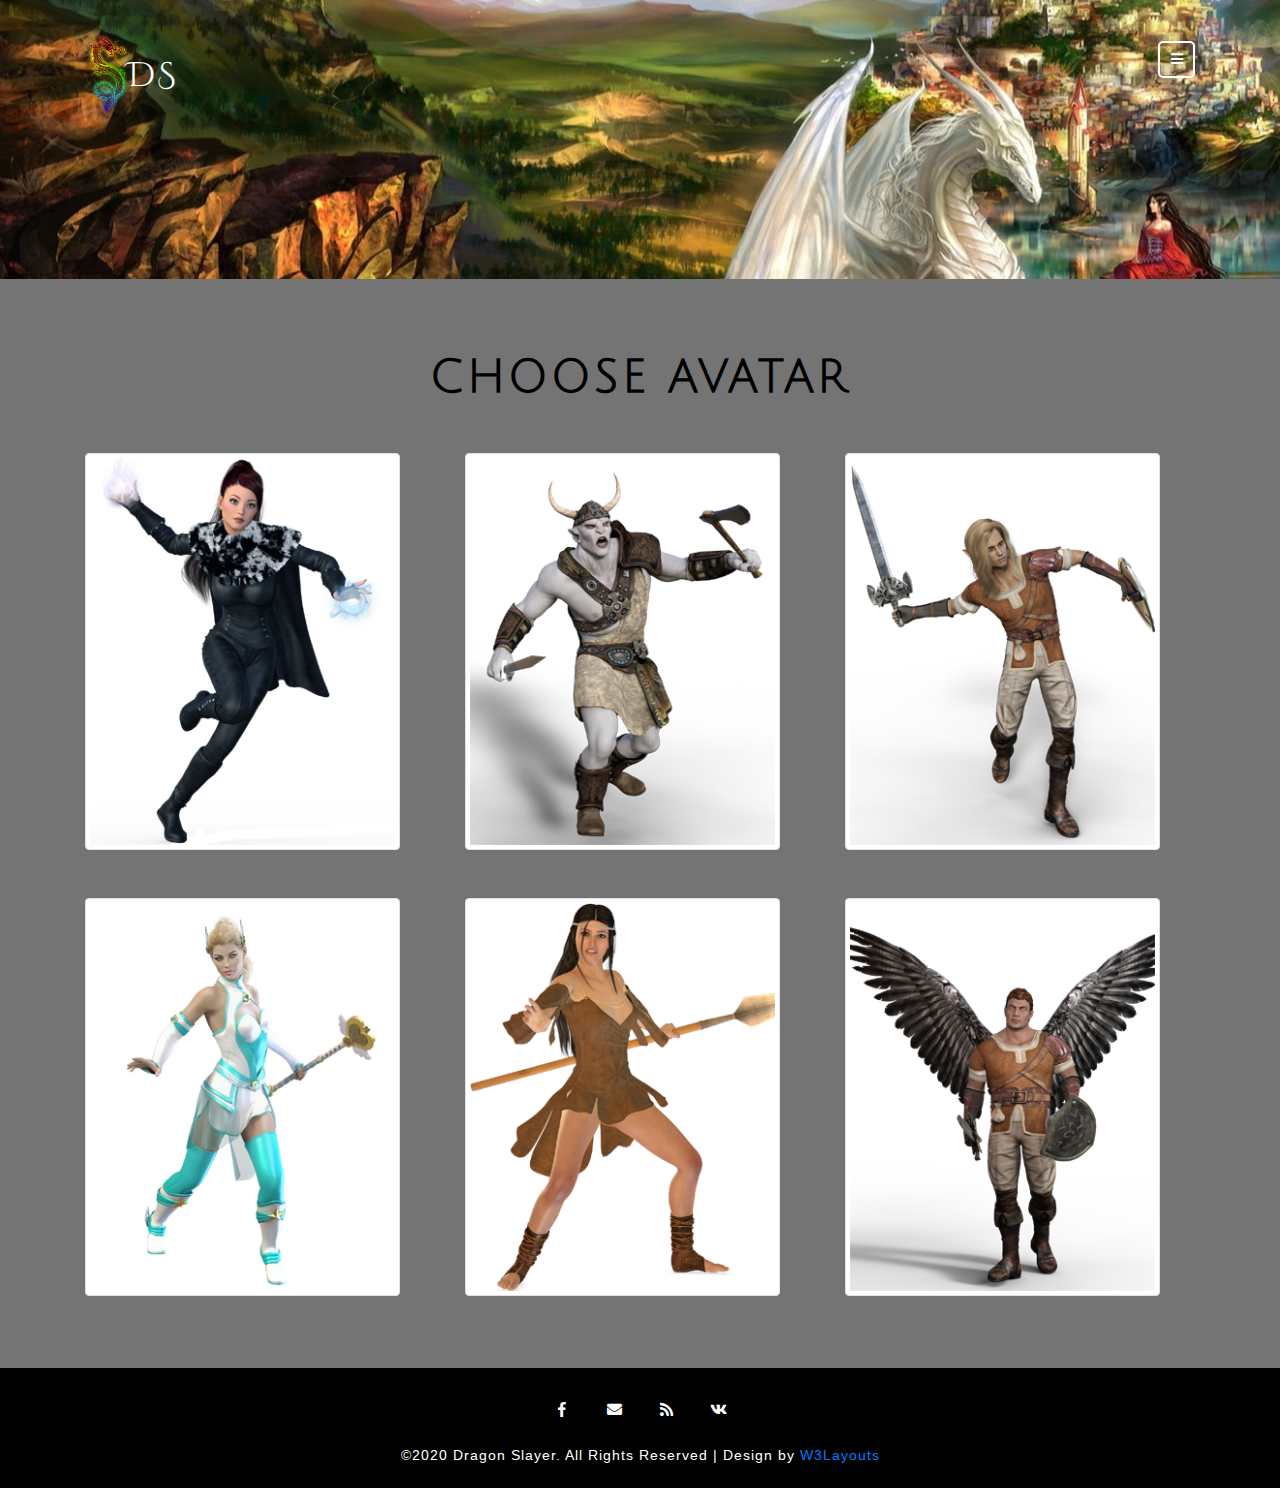
<file: hero.html>
<!--A Design by W3layouts
   Author: W3layout
   Author URL: http://w3layouts.com
   -->
<!DOCTYPE html>
<html lang="zxx">
   <head>
      <title>Dragon Slayer a Games Category Bootstrap responsive Website Template | Heros :: w3layouts</title>
      <!--meta tags -->
      <meta charset="UTF-8">
      <meta name="viewport" content="width=device-width, initial-scale=1">
      <meta name="keywords" content="Dragon Slayer Responsive web template, Bootstrap Web Templates, Flat Web Templates, Android Compatible web template, 
         Smartphone Compatible web template, free webdesigns for Nokia, Samsung, LG, SonyEricsson, Motorola web design" />
      <script>
         addEventListener("load", function () {
         	setTimeout(hideURLbar, 0);
         }, false);
         
         function hideURLbar() {
         	window.scrollTo(0, 1);
         }
      </script>
      <!--//meta tags ends here-->
      <!--booststrap-->
      <link href="css/bootstrap.min.css" rel="stylesheet" type="text/css" media="all">
      <!--//booststrap end-->
      <!-- font-awesome icons -->
      <link href="css/fontawesome-all.min.css" rel="stylesheet" type="text/css" media="all">
      <!-- //font-awesome icons -->
      <!--stylesheets-->
      <link href="css/style.css" rel='stylesheet' type='text/css' media="all">
      <!--//stylesheets-->
      <!-- Nav-CSS -->	
      <link href="css/nav.css" rel="stylesheet" type="text/css" media="all" />
      <script src="js/modernizr.custom.js"></script>
      <!-- //Nav-CSS -->
      <link href="//fonts.googleapis.com/css?family=Cinzel+Decorative:400,700" rel="stylesheet">
      <link href="//fonts.googleapis.com/css?family=Julius+Sans+One" rel="stylesheet">
      <link href="//fonts.googleapis.com/css?family=Arimo" rel="stylesheet">
   </head>
   <body>
      <!--headder-->
      <div class="header-outs">
         <div class="header-w3layouts">
            <div class="container">
               <div class="right-side">
                  <p>
                     <button id="trigger-overlay" type="button">
                     <span class="fa fa-bars" aria-hidden="true"></span>
                     </button>
                  </p>
               </div>
               <!-- open/close -->
               <div class="overlay overlay-hugeinc">
                  <button type="button" class="overlay-close">Close</button>
                  <nav>
                     <ul>
                        <li><a href="index.html" >Home</a></li>
                        <li><a href="about.html" >About</a></li>
                        <li><a href="history.html" >History</a></li>
                        <li><a href="hero.html" >Avatar</a></li>
                        <li><a href="gallery.html" >Gallery</a></li>
                        <li><a href="contact.html"  >Contact</a></li>
                     </ul>
                  </nav>
               </div>
               <div class="hedder-logo">
                  <h1><a href="index.html">   
                     <img src="images/logo.png" class="img-fluid" alt="Responsive image">DS</a>
                  </h1>
               </div>
               <!-- /open/close -->
               <!-- /navigation section -->
            </div>
            <div class="clearfix"> </div>
         </div>
      </div>
      <!--//headder-->
      <!-- banner -->
      <div class="inner_page-banner">
      </div>
      <!--//banner -->
      <!--Avatar -->  
      <section class="select-hero py-lg-4 py-md-3 py-sm-3 py-3">
         <div class="container py-lg-5 py-md-5 py-sm-4 py-4">
            <h3 class="title text-center  mb-lg-5 mb-md-4 mb-sm-4 mb-3">Choose Avatar</h3>
            <div class="state-us ">
               <div class="row">
                  <div class="col-lg-4 col-md-4 col-sm-4 latest-jewel-grid">
                     <figure class="snip1321">
                        <img src="images/at1.png" class="img-thumbnail" alt="">
                        <figcaption>
                           <i class="ion-upload"></i>
                           <h4>Fighter</h4>
                           <h2>1</h2>
                        </figcaption>
                        <a href="about.html"></a>
                     </figure>
                  </div>
                  <div class="col-lg-4 col-md-4 col-sm-4 latest-jewel-grid">
                     <figure class="snip1321">
                        <img src="images/at2.png" class="img-thumbnail" alt="">
                        <figcaption>
                           <i class="ion-upload"></i>
                           <h4>Fighter</h4>
                           <h2>2</h2>
                        </figcaption>
                        <a href="about.html"></a>
                     </figure>
                  </div>
                  <div class="col-lg-4 col-md-4 col-sm-4 latest-jewel-grid">
                     <figure class="snip1321">
                        <img src="images/at3.png" class="img-thumbnail" alt="">
                        <figcaption>
                           <i class="ion-upload"></i>
                           <h4>Fighter</h4>
                           <h2>3</h2>
                        </figcaption>
                        <a href="about.html"></a>
                     </figure>
                  </div>
               </div>
               <div class="row mt-lg-5 mt-md-3 mt-3">
                  <div class="col-lg-4 col-md-4 col-sm-4 latest-jewel-grid">
                     <figure class="snip1321">
                        <img src="images/at4.png" class="img-thumbnail" alt="">
                        <figcaption>
                           <i class="ion-upload"></i>
                           <h4>Fighter</h4>
                           <h2>4</h2>
                        </figcaption>
                        <a href="about.html"></a>
                     </figure>
                  </div>
                  <div class="col-lg-4 col-md-4 col-sm-4 latest-jewel-grid">
                     <figure class="snip1321">
                        <img src="images/at5.png" class="img-thumbnail" alt="">
                        <figcaption>
                           <i class="ion-upload"></i>
                           <h4>Fighter</h4>
                           <h2>5</h2>
                        </figcaption>
                        <a href="about.html"></a>
                     </figure>
                  </div>
                  <div class="col-lg-4 col-md-4 col-sm-4 latest-jewel-grid">
                     <figure class="snip1321">
                        <img src="images/at6.png" class="img-thumbnail" alt="">
                        <figcaption>
                           <i class="ion-share"></i>
                           <h4>Fighter</h4>
                           <h2>6</h2>
                        </figcaption>
                        <a href="about.html"></a>
                     </figure>
                  </div>
               </div>
            </div>
         </div>
      </section>
      <!--Avatar -->   
      <!--Footer -->   
      <footer class="py-2">
         <div class="icons text-center py-md-3 pb-2">
            <ul>
               <li><a href="#"><span class="fab fa-facebook-f"></span></a></li>
               <li><a href="#"><span class="fas fa-envelope"></span></a></li>
               <li><a href="#"><span class="fas fa-rss"></span></a></li>
               <li><a href="#"><span class="fab fa-vk"></span></a></li>
            </ul>
         </div>
         <div class="footer-below text-center">
            <p>©2020 Dragon Slayer. All Rights Reserved | Design by <a href="http://www.W3Layouts.com" target="_blank">W3Layouts</a></p>
         </div>
      </footer>
      <!-- //Footer -->
      <!--js working-->
      <script src='js/jquery-2.2.3.min.js'></script>
      <!-- For the demo ad only -->  
      <!--nav menu-->
      <script src="js/classie.js"></script>
      <script src="js/demonav.js"></script>
      <!-- //nav menu-->
      <!--bootstrap working-->
      <script src="js/bootstrap.min.js"></script>
      <!-- //bootstrap working-->
   </body>
</html>
</file>
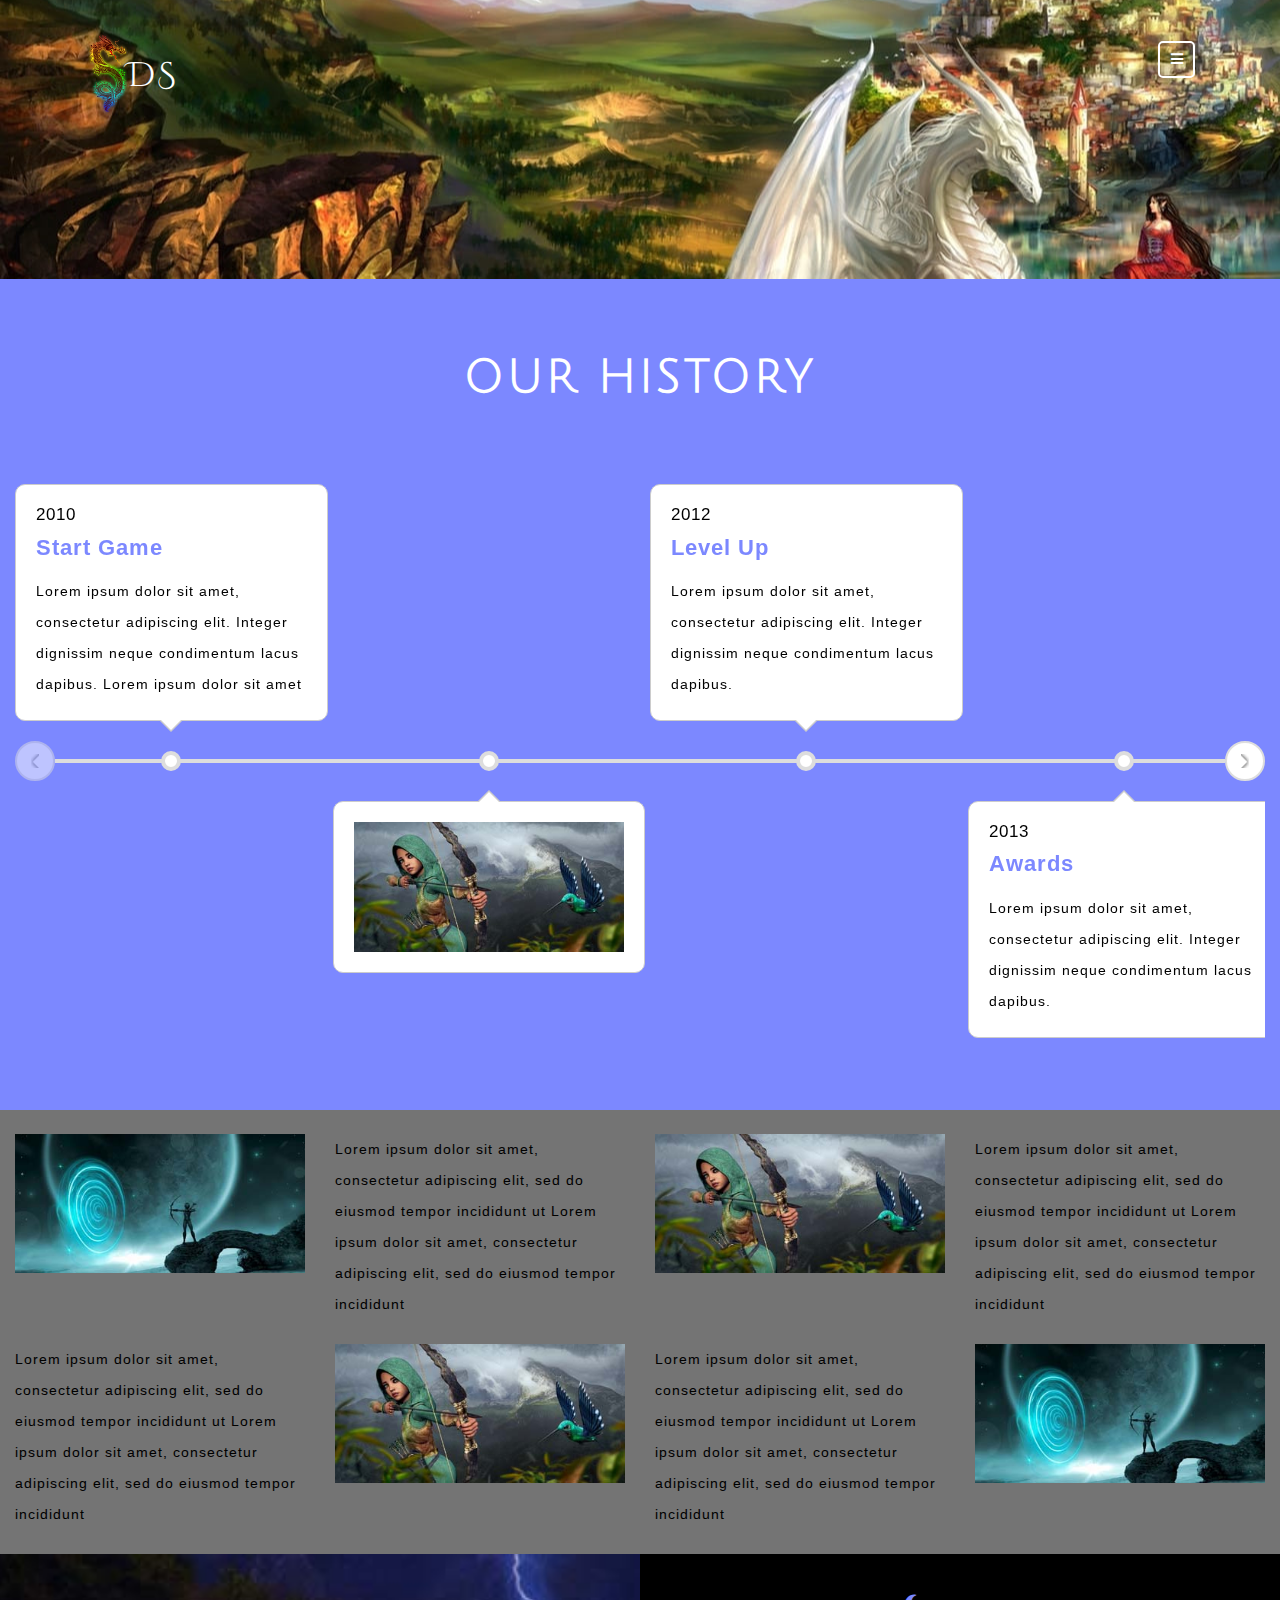
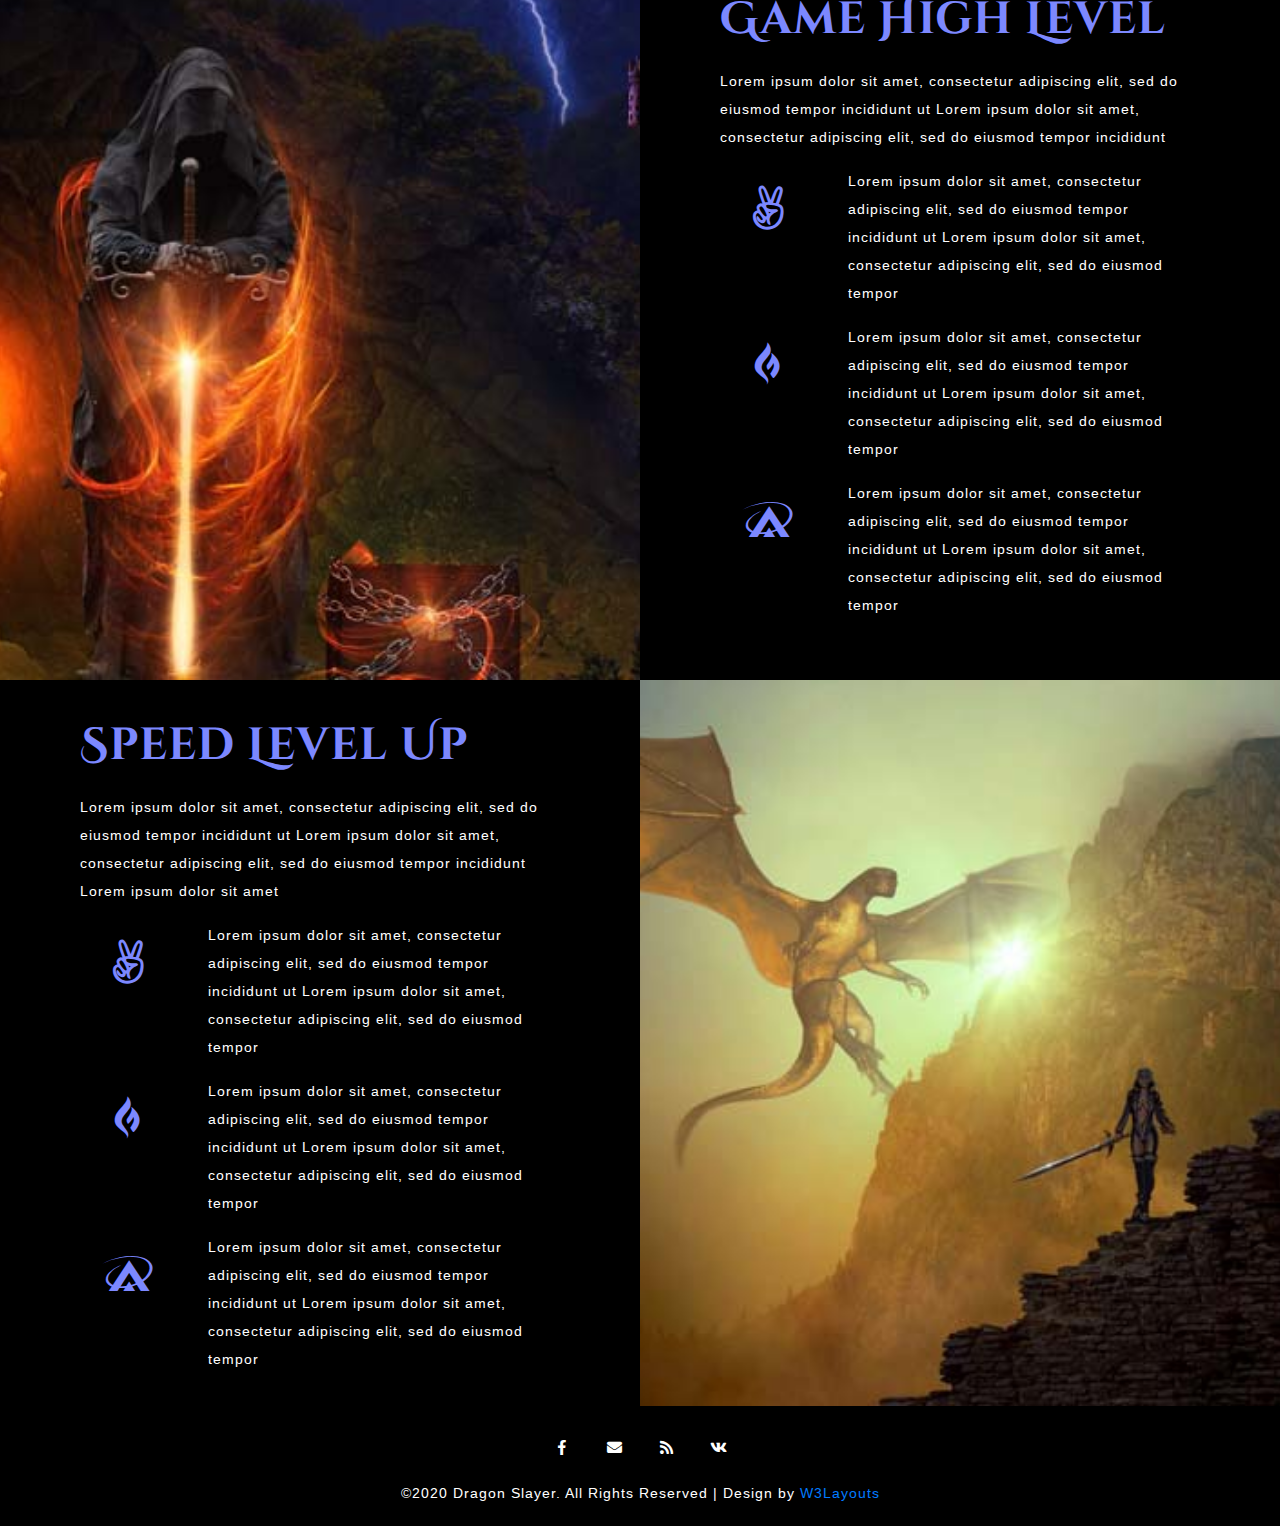
<file: history.html>
<!--A Design by W3layouts
   Author: W3layout
   Author URL: http://w3layouts.com
   -->
<!DOCTYPE html>
<html lang="zxx">
   <head>
      <title>Dragon Slayer a Games Category Bootstrap responsive Website Template | History :: w3layouts</title>
      <!--meta tags -->
      <meta charset="UTF-8">
      <meta name="viewport" content="width=device-width, initial-scale=1">
      <meta name="keywords" content="Dragon Slayer Responsive web template, Bootstrap Web Templates, Flat Web Templates, Android Compatible web template, 
         Smartphone Compatible web template, free webdesigns for Nokia, Samsung, LG, SonyEricsson, Motorola web design" />
      <script>
         addEventListener("load", function () {
         	setTimeout(hideURLbar, 0);
         }, false);
         
         function hideURLbar() {
         	window.scrollTo(0, 1);
         }
      </script>
      <!--//meta tags ends here-->
      <!--booststrap-->
      <link href="css/bootstrap.min.css" rel="stylesheet" type="text/css" media="all">
      <!--//booststrap end-->
      <!-- font-awesome icons -->
      <link href="css/fontawesome-all.min.css" rel="stylesheet" type="text/css" media="all">
      <!-- //font-awesome icons -->
      <!--stylesheets-->
      <link href="css/style.css" rel='stylesheet' type='text/css' media="all">
      <!--//stylesheets-->
      <!-- Nav-CSS -->	
      <link href="css/nav.css" rel="stylesheet" type="text/css" media="all" />
      <script src="js/modernizr.custom.js"></script>
      <!-- //Nav-CSS -->
      <link href="css/timeline.min.css" rel="stylesheet">
      <link href="//fonts.googleapis.com/css?family=Cinzel+Decorative:400,700" rel="stylesheet">
      <link href="//fonts.googleapis.com/css?family=Julius+Sans+One" rel="stylesheet">
      <link href="//fonts.googleapis.com/css?family=Arimo" rel="stylesheet">
   </head>
   <body>
      <!--headder-->
      <div class="header-outs">
         <div class="header-w3layouts">
            <div class="container">
               <div class="right-side">
                  <p>
                     <button id="trigger-overlay" type="button">
                     <span class="fa fa-bars" aria-hidden="true"></span>
                     </button>
                  </p>
               </div>
               <!-- open/close -->
               <div class="overlay overlay-hugeinc">
                  <button type="button" class="overlay-close">Close</button>
                  <nav>
                     <ul>
                        <li><a href="index.html" >Home</a></li>
                        <li><a href="about.html" >About</a></li>
                        <li><a href="history.html" >History</a></li>
                        <li><a href="hero.html" >Avatar</a></li>
                        <li><a href="gallery.html" >Gallery</a></li>
                        <li><a href="contact.html"  >Contact</a></li>
                     </ul>
                  </nav>
               </div>
               <div class="hedder-logo">
                  <h1><a href="index.html">   
                     <img src="images/logo.png" class="img-fluid" alt="Responsive image">DS</a>
                  </h1>
               </div>
               <!-- /open/close -->
               <!-- /navigation section -->
            </div>
            <div class="clearfix"> </div>
         </div>
      </div>
      <!--//headder-->
      <!--//headder-->
      <!-- banner -->
      <div class="inner_page-banner">
      </div>
      <!--//banner -->
         <!--headder-->
         <section class="latest-design py-lg-4 py-md-3 py-sm-3 py-3">
            <div class="container-fluid py-lg-5 py-md-5 py-sm-4 py-4">
               <h3 class="title text-center clr mb-lg-5 mb-md-4 mb-sm-4 mb-3">Our History</h3>
               <div class="timeline">
                  <div class="timeline__wrap">
                     <div class="timeline__items">
                        <div class="timeline__item">
                           <div class="timeline__content">
                              <h6 class="pb-2">2010</h6>
                              <h4 class="pb-3">Start Game</h4>
                              <p>Lorem ipsum dolor sit amet, consectetur adipiscing elit. Integer dignissim neque condimentum lacus dapibus. Lorem
                                 ipsum dolor sit amet
                              </p>
                           </div>
                        </div>
                        <div class="timeline__item">
                           <div class="timeline__content">
                              <img src="images/ss2.jpg" alt=" " class="img-fluid">
                           </div>
                        </div>
                        <div class="timeline__item">
                           <div class="timeline__content">
                              <h6 class="pb-2">2012</h6>
                              <h4 class="pb-3">Level Up</h4>
                              <p>Lorem ipsum dolor sit amet, consectetur adipiscing elit. Integer dignissim neque condimentum lacus dapibus.</p>
                           </div>
                        </div>
                        <div class="timeline__item">
                           <div class="timeline__content">
                              <h6 class="pb-2">2013</h6>
                              <h4 class="pb-3">Awards</h4>
                              <p>Lorem ipsum dolor sit amet, consectetur adipiscing elit. Integer dignissim neque condimentum lacus dapibus.</p>
                           </div>
                        </div>
                        <div class="timeline__item">
                           <div class="timeline__content">
                              <h6 class="pb-2">2015</h6>
                              <h4 class="pb-3">More Features</h4>
                              <p>Lorem ipsum dolor sit amet, consectetur adipiscing elit. Integer dignissim neque condimentum lacus dapibus. Lorem
                                 ipsum dolor sit amet, consectetur adipiscing elit.
                              </p>
                           </div>
                        </div>
                        <div class="timeline__item">
                           <div class="timeline__content">
                              <img src="images/ss2.jpg" alt=" " class="img-fluid">
                           </div>
                        </div>
                     </div>
                  </div>
               </div>
            </div>
         </section>
         <section class="ser-history pt-lg-4 pt-md-3 pt-sm-3 pt-3">
            <div class="container-fluid">
               <div class="row mb-lg-4 mb-1">
                  <div class="col-md-6">
                     <div class=" row ser-agile-main">
                        <div class="col-lg-6 service-img">
                           <img src="images/ss1.jpg" alt=" " class="img-fluid">
                        </div>
                        <div class="col-lg-6 service-text-list">
                           <p>Lorem ipsum dolor sit amet, consectetur adipiscing elit, sed do eiusmod tempor incididunt ut
                              Lorem ipsum dolor sit amet, consectetur adipiscing elit, sed do eiusmod tempor incididunt
                           </p>
                        </div>
                     </div>
                  </div>
                  <div class="col-md-6">
                     <div class="row ser-agile-main">
                        <div class="col-lg-6 service-img">
                           <img src="images/ss2.jpg" alt=" " class="img-fluid">
                        </div>
                        <div class="col-lg-6 service-text-list">
                           <p>Lorem ipsum dolor sit amet, consectetur adipiscing elit, sed do eiusmod tempor incididunt ut
                              Lorem ipsum dolor sit amet, consectetur adipiscing elit, sed do eiusmod tempor incididunt
                           </p>
                        </div>
                     </div>
                  </div>
               </div>
               <div class="row">
                  <div class="col-md-6">
                     <div class=" row ser-agile-main">
                        <div class="col-lg-6 service-text-list">
                           <p>Lorem ipsum dolor sit amet, consectetur adipiscing elit, sed do eiusmod tempor incididunt ut
                              Lorem ipsum dolor sit amet, consectetur adipiscing elit, sed do eiusmod tempor incididunt
                           </p>
                        </div>
                        <div class="col-lg-6 service-img">
                           <img src="images/ss2.jpg" alt=" " class="img-fluid">
                        </div>
                     </div>
                  </div>
                  <div class="col-md-6">
                     <div class="row ser-agile-main">
                        <div class="col-lg-6 service-text-list">
                           <p>Lorem ipsum dolor sit amet, consectetur adipiscing elit, sed do eiusmod tempor incididunt ut
                              Lorem ipsum dolor sit amet, consectetur adipiscing elit, sed do eiusmod tempor incididunt
                           </p>
                        </div>
                        <div class="col-lg-6 service-img">
                           <img src="images/ss1.jpg" alt=" " class="img-fluid">
                        </div>
                     </div>
                  </div>
               </div>
               <div class="mt-lg-4 mt-md-3 mt-3 row">
                  <div class="col-lg-6 agile-img-design-left">
                  </div>
                  <div class="col-lg-6 service-wthree-list">
                     <h4>Game High Level</h4>
                     <div class="ser-middle-info">
                        <p>Lorem ipsum dolor sit amet, consectetur adipiscing elit, sed do eiusmod tempor incididunt ut
                           Lorem ipsum dolor sit amet, consectetur adipiscing elit, sed do eiusmod tempor incididunt
                        </p>
                     </div>
                     <div class="row pt-lg-3 pt-md-3 pt-3 feature-service-list">
                        <div class="col-md-3 col-sm-3 text-center px-0 feature-ser-w3l-icon">
                           <span class="fab fa-angellist"></span>
                        </div>
                        <div class="col-md-9 col-sm-9 feature-ser-w3l-text">
                           <p>Lorem ipsum dolor sit amet, consectetur adipiscing elit, 
                              sed do eiusmod tempor incididunt ut  Lorem ipsum dolor sit amet, consectetur adipiscing elit, sed do eiusmod tempor
                           </p>
                        </div>
                     </div>
                     <div class="row pt-lg-3 pt-md-3 pt-3 feature-service-list">
                        <div class="col-md-3 col-sm-3 text-center px-0 feature-ser-w3l-icon">
                           <span class="fab fa-gripfire"></span>
                        </div>
                        <div class="col-md-9 col-sm-9 feature-ser-w3l-text">
                           <p>Lorem ipsum dolor sit amet, consectetur adipiscing elit, 
                              sed do eiusmod tempor incididunt ut  Lorem ipsum dolor sit amet, consectetur adipiscing elit, sed do eiusmod tempor
                           </p>
                        </div>
                     </div>
                     <div class="row pt-lg-3 pt-md-3 pt-3 feature-service-list">
                        <div class="col-md-3 col-sm-3 text-center px-0 feature-ser-w3l-icon">
                           <span class="fab fa-asymmetrik"></span>
                        </div>
                        <div class="col-md-9 col-sm-9 feature-ser-w3l-text">
                           <p>Lorem ipsum dolor sit amet, consectetur adipiscing elit, 
                              sed do eiusmod tempor incididunt ut  Lorem ipsum dolor sit amet, consectetur adipiscing elit, sed do eiusmod tempor
                           </p>
                        </div>
                     </div>
                  </div>
               </div>
               <div class="row">
                  <div class="col-lg-6 service-wthree-list">
                     <h4> Speed Level Up</h4>
                     <div class="ser-middle-info">
                        <p>Lorem ipsum dolor sit amet, consectetur adipiscing elit, sed do eiusmod tempor incididunt ut
                           Lorem ipsum dolor sit amet, consectetur adipiscing elit, sed do eiusmod tempor incididunt
                           Lorem ipsum dolor sit amet
                        </p>
                     </div>
                     <div class="row pt-lg-3 pt-md-3 pt-3 feature-service-list">
                        <div class="col-md-3 col-sm-3 text-center px-0 feature-ser-w3l-icon">
                           <span class="fab fa-angellist"></span>
                        </div>
                        <div class="col-md-9 col-sm-9 feature-ser-w3l-text">
                           <p>Lorem ipsum dolor sit amet, consectetur adipiscing elit, 
                              sed do eiusmod tempor incididunt ut  Lorem ipsum dolor sit amet, consectetur adipiscing elit, sed do eiusmod tempor
                           </p>
                        </div>
                     </div>
                     <div class="row pt-lg-3 pt-md-3 pt-3 feature-service-list">
                        <div class="col-md-3 col-sm-3 text-center px-0 feature-ser-w3l-icon">
                           <span class="fab fa-gripfire"></span>
                        </div>
                        <div class="col-md-9 col-sm-9 feature-ser-w3l-text">
                           <p>Lorem ipsum dolor sit amet, consectetur adipiscing elit, 
                              sed do eiusmod tempor incididunt ut  Lorem ipsum dolor sit amet, consectetur adipiscing elit, sed do eiusmod tempor
                           </p>
                        </div>
                     </div>
                     <div class="row pt-lg-3 pt-md-3 pt-3 feature-service-list">
                        <div class="col-md-3 col-sm-3 text-center px-0 feature-ser-w3l-icon">
                           <span class="fab fa-asymmetrik"></span>
                        </div>
                        <div class="col-md-9 col-sm-9 feature-ser-w3l-text">
                           <p>Lorem ipsum dolor sit amet, consectetur adipiscing elit, 
                              sed do eiusmod tempor incididunt ut  Lorem ipsum dolor sit amet, consectetur adipiscing elit, sed do eiusmod tempor
                           </p>
                        </div>
                     </div>
                  </div>
                  <div class="col-lg-6 agile-img-design-right">
                  </div>
               </div>
            </div>
         </section>
         <!--Footer -->   
      <footer class="py-2">
         <div class="icons text-center py-md-3 pb-2">
            <ul>
               <li><a href="#"><span class="fab fa-facebook-f"></span></a></li>
               <li><a href="#"><span class="fas fa-envelope"></span></a></li>
               <li><a href="#"><span class="fas fa-rss"></span></a></li>
               <li><a href="#"><span class="fab fa-vk"></span></a></li>
            </ul>
         </div>
         <div class="footer-below text-center">
            <p>©2020 Dragon Slayer. All Rights Reserved | Design by <a href="http://www.W3Layouts.com" target="_blank">W3Layouts</a></p>
         </div>
      </footer>
         <!-- //Footer -->
         <!--js working-->
         <script src='js/jquery-2.2.3.min.js'></script>
         <!--//js working-->
         <!--nav menu-->
         <script src="js/classie.js"></script>
         <script src="js/demonav.js"></script>
         <!-- //nav menu-->
         <!-- timeline-->
         <script src="js/timeline.min.js"></script>
         <script>
            timeline(document.querySelectorAll('.timeline'), {
            	forceVerticalMode: 700,
            	mode: 'horizontal',
            	verticalStartPosition: 'left',
            	visibleItems: 4
            });
         </script>
         <!-- //timeline-->
         <!--bootstrap working-->
         <script src="js/bootstrap.min.js"></script>
         <!-- //bootstrap working-->
   </body>
</html>
</file>
<file: css/nav.css>
/* OVERLAY EFFECTS*/


/* Overlay style */
.overlay {
	position: fixed;
	width: 100%;
	height: 100%;
	top: 0;
	left: 0;
	background:rgba(0, 0, 0, 0.62);
}

/* Overlay closing cross */
.overlay .overlay-close {
    width: 26px;
    height: 26px;
    position: absolute;
    right: 32px;
    top: 32px;
	overflow: hidden;
	border: none;
	background: url(../images/cross.png) no-repeat center center;
	text-indent: 200%;
	color: transparent;
	outline: none;
	z-index: 100;
	cursor: pointer;
	
}

/* Menu style */
.overlay nav {
	text-align: center;
	position: relative;
	top: 50%;
	height: 60%;
	font-size: 54px;
	-webkit-transform: translateY(-50%);
	transform: translateY(-50%);
	/*background: black;*/
}

.overlay ul {
	list-style: none;
	padding: 0;
	margin: 0 auto;
	display: inline-block;
	height: 100%;
	position: relative;
}

.overlay ul li {
	display: block;
	height: 20%;
	height: calc(80% / 5);
	min-height: 54px;
}

.overlay ul li a {
    font-size: 19px;
	font-weight: 300;
	display: block;
	color: #fff;
	-webkit-transition: color 0.2s;
	transition: color 0.2s;
    font-family: 'Josefin Sans', sans-serif;
}

.overlay ul li a:hover,
.overlay ul li a:focus {
	color:#7c88ff;
}

/* Effects */
.overlay-hugeinc {
	opacity: 0;
	visibility: hidden;
	-webkit-transition: opacity 0.5s, visibility 0s 0.5s;
	transition: opacity 0.5s, visibility 0s 0.5s;
}

.overlay-hugeinc.open {
	opacity: 1;
	visibility: visible;
	-webkit-transition: opacity 0.5s;
	transition: opacity 0.5s;
	z-index: 999;
}

.overlay-hugeinc nav {
	-webkit-perspective: 1200px;
	perspective: 1200px;
}

.overlay-hugeinc nav ul {
	opacity: 0.4;
	-webkit-transform: translateY(-25%) rotateX(35deg);
	transform: translateY(-25%) rotateX(35deg);
	-webkit-transition: -webkit-transform 0.5s, opacity 0.5s;
	transition: transform 0.5s, opacity 0.5s;
}

.overlay-hugeinc.open nav ul {
	opacity: 1;
	-webkit-transform: rotateX(0deg);
	transform: rotateX(0deg);
}

.overlay-hugeinc.close nav ul {
	-webkit-transform: translateY(25%) rotateX(-35deg);
	transform: translateY(25%) rotateX(-35deg);
}

@media screen and (max-height: 30.5em) {
	.overlay nav {
		height: 70%;
		font-size: 34px;
	}
	.overlay ul li {
		min-height: 34px;
	}
}
@media(max-width:1050px){
	.overlay ul li {
    height: calc(74% / 5);
}


}
/* //OVERLAY EFFECTS*/
</file>
<file: css/uncover.css>
.uncover {
	overflow: hidden;
	background-image: none !important;
	position: relative;
}

.uncover__img {
	width: 100%;
	height: 100%;
	background-size: cover;
	background-position: 50% 50%;
}

.uncover__slices {
	width: 100%;
	height: 100%;
	position: absolute;
	top: 0;
	left: 0;
	display: flex;
}

.uncover__slices--vertical {
	flex-direction: row;
}

.uncover__slices--horizontal {
	flex-direction: column;
}

.uncover__slices--horizontal-double {
	display: grid;
	grid-template-columns: 50% 50%;
}

.uncover__slices--vertical-double {
	display: grid;
	grid-template-rows: 50% 50%;
}

.uncover__slice {
	color: #fff;
	background-color: currentColor;
	flex: 1;
}

.uncover__slices--vertical .uncover__slice {
	box-shadow: 1px 0 0 currentColor;
}

.uncover__slices--horizontal .uncover__slice {
	box-shadow: 0 1px 0 currentColor;
}
</file>
<file: css/style.css>
html,
body {
  padding: 0;
  margin: 0;
  background: #747474;
  letter-spacing: 1px;
  font-family: 'Arimo', sans-serif;
  height: 100%;
}

body a {
  outline: none;
  transition: 0.5s all;
  -webkit-transition: 0.5s all;
  -moz-transition: 0.5s all;
  -o-transition: 0.5s all;
  -ms-transition: 0.5s all;
  text-decoration: none;
}

body a:hover {
  text-decoration: none;
}

body a:focus,
a:hover {
  text-decoration: none;
}

input[type="button"],
input[type="submit"] {
  transition: 0.5s all;
  -webkit-transition: 0.5s all;
  -moz-transition: 0.5s all;
  -o-transition: 0.5s all;
  -ms-transition: 0.5s all;
  letter-spacing: 1px;
  font-family: 'Arimo', sans-serif;
}

select,
input[type="email"],
input[type="text"],
input[type=password],
input[type="button"],
input[type="submit"],
textarea {
  font-family: 'Arimo', sans-serif;
  transition: 0.5s all;
  -webkit-transition: 0.5s all;
  -moz-transition: 0.5s all;
  -o-transition: 0.5s all;
  -ms-transition: 0.5s all;
  letter-spacing: 1px;
}

h1,
h2,
h3,
h4,
h5,
h6 {
  margin: 0;
  padding: 0;
  font-family: 'Arimo', sans-serif;
  letter-spacing: 1px;
}

p {
  margin: 0;
  padding: 0;
  letter-spacing: 1px;
  font-family: 'Arimo', sans-serif;
  font-size: 14px;
}

ul {
  margin: 0;
  padding: 0;
  list-style-type: none;
}

/*-- //Reset-Code --*/
.title {
  font-size: 50px;
  color: #000;
  letter-spacing: 3px;
  font-weight: 600;
  text-transform: uppercase;
  font-family: 'Julius Sans One', sans-serif;
}

.clr {
  color: #fff;
}

/*-- header --*/
/*-- nav --*/
.header-outs {
  position: relative;
}

.right-side {
  float: right !important;
  padding-top: 9px;
}

button#trigger-overlay {
  background: transparent;
  border: 2px solid #fff;
  border-radius: 5px;
  color: #fff;
  font-size: 14px;
  outline: none;
  width: 37px;
  height: 37px;
  cursor: pointer;
}

.header-w3layouts {
  padding-top: 2em;
  position: absolute;
  z-index: 9999;
  width: 100%;
}

.hedder-logo {
  display: inline-block;
}

.hedder-logo h1 a {
  font-size: 36px;
  color: #fff !important;
  text-transform: uppercase;
  font-weight: 300;
  letter-spacing: 2px;
  font-family: 'Cinzel Decorative', cursive;
}

.hedder-logo img {
  width: 40%;
}

/*--//nav --*/
/*--- slider-css --*/
.one-img {
  /*background: url(../images/izanagi/018.jpg) no-repeat 0px 0px;*/
  background-image:
          url('../img/images/cloud1.png'),
          url('../images/izanagi/018.jpg');
  background-repeat: repeat-x;
  background-position:
          0 50%,
          0 100%;
  background-size:
          500px 200px,
          1200px;
  animation: 50s para infinite linear;
}

.two-img {
  /*background: url(../images/izanagi/da4dc0bab177e84a39f5f7feb82798e0_screen.jpg) no-repeat 0px 0px;*/

  background-image:
          url('../img/images/cloud2.png'),
          url('../images/izanagi/da4dc0bab177e84a39f5f7feb82798e0_screen.jpg');
  background-repeat: repeat-x;
  background-position:
          0 50%,
          0 0;
  background-size:
          400px 260px,
          1200px;
  animation: 50s para2 infinite linear;
}

.three-img {
  /*background: url(../images/izanagi/screen4.jpg) no-repeat 0px 0px;*/

  background-image:
          url('../img/images/thunderSvg.gif'),
          url('../images/izanagi/screen4.jpg');
  background-repeat: repeat-x;
  background-position:
          0 50%,
          0 0;
  background-size:
          350px 240px,
          1200px;
  animation: 50s para2 infinite linear;
}

.four-img {
  /*background: url(../images/izanagi/14603708164143920.jpg) no-repeat 0px 0px;*/

  background-image:
          url('../img/images/handZombieSVG.png'),
          url('../images/izanagi/mageHeal.jpg');
  background-repeat: repeat-x;
  background-position:
          0 0,
          0 0;
  background-size:
          20px 20px,
          1200px;
  animation: 50s para3 infinite linear;
}

.five-img {
  /*background: url(../images/izanagi/beg.jpg) no-repeat 0px 0px;*/

  background-image:
          url('../img/images/smoke.png'),
          url('../images/izanagi/ss_art_014.jpg');
  background-repeat: repeat-x;
  background-position:
          0 0,
          0 0;
  background-size:
          20px 20px,
          1200px;
  animation: 50s para3 infinite linear;
}

.six-img {
  /*background: url(../images/izanagi/beg.jpg) no-repeat 0px 0px;*/

  background-image:
          url('../img/images/Shadow.png'),
          url('../images/izanagi/beg.jpg');
  background-repeat: repeat-x;
  background-position:
          0 0,
          0 0;
  background-size:
          20px 20px,
          1200px;
  animation: 50s para4 infinite linear;
}

@keyframes para {
  100% {
    background-position:
            400px 0,
            0 100%;
  }
}
@keyframes para2 {
  100% {
    background-position:
            500px 50%,
            0 100%;
  }
}

@keyframes para3 {
  100% {
    background-position:
            700px 0,
            0 100%;
  }
}

@keyframes para4 {
  100% {
    background-position:
            400px 0,
            0 100%;
  }
}

footer {
  height: 120px;
}

.slides {
  width: 100%;
  min-height: calc(100vh - 120px);
  margin: auto;
}

.slide {
  position: absolute;
  width: 100%;
  top: 0;
  left: 0;
  opacity: 0;
  display: flex;
  /*justify-content:left;*/
  /*align-items:left;*/
  -webkit-background-size: cover;
  -moz-background-size: cover;
  -o-background-size: cover;
  -ms-background-size: cover;
  background-position: center;
  min-height: calc(100vh - 120px);
  min-height: 800px;
}

.slide--current {
  opacity: 1;
}

.slide__img {
  position: absolute;
  width: 100%;
  height: 100%;
  background-size: cover;
  background-position: 50% 50%;
}

.pagination {
    display: flex;
    position: absolute;
    bottom: 30px;
    z-index: 999;
    width: 100%;
    color: #fff;
    justify-content: center;
}

.pagination__item {
  font-weight: bold;
  justify-content: center;
  align-items: center;
  display: flex;
  margin: 0 0 0 9px;
  font-size: 1.25em;
  cursor: pointer;
  /*color: var(--color-link);*/
  background: #7c88ff;
  border: 2px solid #fff;
  width: 15px;
  height: 15px;
  border-radius: 20px;
}

.pagination__item:hover {
  background: #fff;
}

.pagination__item--current {
  /*color: var(--color-link);*/
}

.slider-up {
  z-index: 999;
  color: #fff;
  padding-top: 18em;
  width: 49%;
  margin: 0px auto;
}

.slider-up h4 {
  font-size: 78px;
  padding-bottom: 10px;
  color: #fff;
  font-weight: 700;
  text-transform: uppercase;
  font-family: 'Cinzel Decorative', cursive;
}

.slider-up h5 {
  font-size: 45px;
  color: #fff;
  font-family: 'Julius Sans One', sans-serif;
}

.slider-up span {
  color: #f00;
  font-size: 62px;
}

.outs_more-buttn a {
  font-size: 14px;
  color: #fff;
  text-decoration: none;
  text-transform: uppercase;
  display: inline-block;
  letter-spacing: 2px;
  background-color: rgba(0, 0, 0, 0.41);
  /* border-radius: 20px; */
  outline: none;
  margin-top: 27px;
  padding: 10px 22px;
  border: 4px double #9c8f8f;
}

.outs_more-buttn a:hover {
  background: rgba(255, 255, 255, 0.17);
  color: #fff;
}

/*-- //slider-css --*/
/*--Banner-inner --*/
.inner_page-banner {
  text-align: center;
  background: url(../images/b1.jpg) no-repeat center;
  background-size: cover;
  -webkit-background-size: cover;
  -moz-background-size: cover;
  -o-background-size: cover;
  -ms-background-size: cover;
  min-height: 300px;
}

/*--//Banner-inner --*/
/*--About--*/
.jst-wthree-text h2,
.service-wthree-list h4 {
  font-size: 52px;
  color: #7c88ff;
  padding-bottom: 20px;
  line-height: 67px;
  font-weight: bold;
  font-family: 'Cinzel Decorative', cursive;
  text-shadow: 2px -1px 2px black;
}

.info-sub-w3 p,
.service-text-list p,
.timeline__content p {
  font-size: 14px;
  color: #000;
  line-height: 31px;
}

.abut-fst-img {
  position: relative;
}

.abut-secound-img {
  position: absolute;
  bottom: -44px;
  left: 31%;
  /* width: 44%; */
  box-shadow: 3px 0px 8px 3px #b1b1b1;
}

.service-icon-agile:hover span {
  border-color: #fff;
  color: #000;
  -webkit-transform: rotatey(360deg);
  -moz-transform: rotatey(360deg);
  transform: rotatey(360deg);
  -o-transform: rotatey(360deg);
  -ms-transform: rotatey(360deg);
}

.feature-inner h5 {
  font-size: 24px;
  text-transform: uppercase;
  color: #000;
  font-weight: 600;
}

.service-icon-agile span {
  border: 1px solid #000;
  color: #212121;
  -webkit-transition: .5s all;
  -moz-transition: .5s all;
  -o-transition: .5s all;
  -ms-transition: .5s all;
  transition: .5s all;
  font-size: 42px;
  width: 89px;
  height: 89px;
  border-radius: 50%;
  color: #fff;
  line-height: 79px;
  margin: 20px 0px;
}

/*--//About--*/
/*--Avatar-- */
figure.snip1321 {
  position: relative;
  overflow: hidden;
  margin: 0px;
  min-width: 230px;
  max-width: 315px;
  width: 100%;
  color: #000000;
  text-align: center;
  -webkit-perspective: 50em;
  perspective: 50em;
}

figure.snip1321 {
  -webkit-transition: all 0.2s ease-out;
  transition: all 0.2s ease-out;
}

figure.snip1321 img {
  max-width: 100%;
  vertical-align: top;
}

figure.snip1321 figcaption {
  top: 50%;
  left: 20px;
  right: 20px;
  position: absolute;
  opacity: 0;
  z-index: 1;
}

figure.snip1321 h2 {
  font-weight: 600;
  font-size: 21px;
  color: #fff;
  margin-top: 7px;
}

figure.snip1321 h4 {
  font-weight: 600;
  font-size: 25px;
  color: #000;
  font-family: 'Cinzel Decorative', cursive;
}

figure.snip1321 i {
  font-size: 32px;
}

figure.snip1321:after {
  background-color: #7c88ff;
  position: absolute;
  content: "";
  display: block;
  top: 152px;
  left: 20px;
  right: 20px;
  bottom: 157px;
  -webkit-transition: all 0.4s ease-in-out;
  transition: all 0.4s ease-in-out;
  -webkit-transform: rotateX(-90deg);
  transform: rotateX(-90deg);
  -webkit-transform-origin: 50% 50%;
  -ms-transform-origin: 50% 50%;
  transform-origin: 50% 50%;
  opacity: 0;
}

figure.snip1321 a {
  left: 0;
  right: 0;
  top: 0;
  bottom: 0;
  position: absolute;
  z-index: 1;
}

figure.snip1321:hover figcaption,
figure.snip1321.hover figcaption {
  -webkit-transform: translateY(-50%);
  transform: translateY(-50%);
  opacity: 1;
  -webkit-transition-delay: 0.2s;
  transition-delay: 0.2s;
}

figure.snip1321:hover:after,
figure.snip1321.hover:after {
  -webkit-transform: rotateX(0);
  transform: rotateX(0);
  opacity: 0.9;
}

/*--//avatar-- */
/*--service-- */
.agile-img-design-left {
  background: url(../images/dd1.jpg)no-repeat center;
}

.agile-img-design-right {
  background: url(../images/dd2.jpg)no-repeat center;
}

.agile-img-design-right,
.agile-img-design-left {
  background-size: cover;
  height: 603px;
}

.service-wthree-list {
  background: #000;
  padding: 3em 5em;
}

.feature-service-list ul li p {
  display: inline-block;
  font-size: 15px;
  letter-spacing: 2px;
  color: #fff;
}

.feature-service-list ul li span {
  display: inline-block;
  padding: 0px 14px 19px 0px;
}

.ser-middle-info p,
.feature-ser-w3l-text p,
.footer_grid_left p a,
.footer_grid_left p,
.service-icon-agile p {
  font-size: 14px;
  color: #fff;
  line-height: 28px;
}

.feature-ser-w3l-icon span {
  font-size: 47px;
  font-size: 47px;
  padding-top: 21px;
  color: #7c88ff;
  font-weight: 100;
}

.latest-design,
.feature-inner {
  background: #7c88ff;
}

.timeline__content h6 {
  font-size: 19px;
  color: #000;
}

.timeline__content h4 {
  font-size: 24px;
  color: #7c88ff;
  font-weight: 600;
}

/*--//service-- */
.grid {
  position: relative;
  /*padding: 1em 0 4em;*/
  list-style: none;
  text-align: center;
}

/* Common style */
.grid figure {
  position: relative;
  /*float: left;*/
  overflow: hidden;
  /*margin: 10px 1%;
min-width: 320px;
max-width: 480px;
max-height: 360px;
width: 48%;*/
  background: #fff;
  text-align: center;
  cursor: pointer;
}

figure {
  margin: 0em;
}

.grid figure img {
  position: relative;
  display: block;
  min-height: 100%;
  max-width: 100%;
  opacity: 0.8;
}

.grid figure figcaption {
  padding: 2em;
  color: #fff;
  text-transform: uppercase;
  font-size: 1.25em;
  -webkit-backface-visibility: hidden;
  backface-visibility: hidden;
}

.grid figure figcaption::before,
.grid figure figcaption::after {}

.grid figure figcaption,
.grid figure figcaption>a {
  position: absolute;
  top: 0;
  left: 0;
  width: 100%;
  height: 100%;
}

/* Anchor will cover the whole item by default */
/* For some effects it will show as a button */
.grid figure figcaption>a {
  z-index: 0;
  text-indent: 200%;
  white-space: nowrap;
  font-size: 0;
  opacity: 0;
}

.grid figure h3 {
  word-spacing: -0.15em;
  font-weight: 300;
}

.grid figure h3 span {
  font-weight: 800;
}

.grid figure h3,
.grid figure p {
  margin: 0;
}

.grid figure p {
  letter-spacing: 1px;
  font-size: 68.5%;
}

/* Individual effects */
/*---------------*/
/***** Marley *****/
/*---------------*/
figure.effect-marley figcaption {
  text-align: right;
  font-size: 14px;
}

figure.effect-marley h3,
figure.effect-marley p {
  position: absolute;
  right: 30px;
  left: 30px;
  padding: 10px 0;
}

figure.effect-marley p {
  bottom: 30px;
  line-height: 1.5;
  -webkit-transform: translate3d(0, 100%, 0);
  transform: translate3d(0, 100%, 0);
}

figure.effect-marley h3 {
  top: 30px;
  -webkit-transition: -webkit-transform 0.35s;
  transition: transform 0.35s;
  -webkit-transform: translate3d(0, 20px, 0);
  transform: translate3d(0, 20px, 0);
  font-size: 30px;
}

figure.effect-marley:hover h3 {
  -webkit-transform: translate3d(0, 0, 0);
  transform: translate3d(0, 0, 0);
}

figure.effect-marley h3::after {
  position: absolute;
  top: 100%;
  left: 0;
  width: 100%;
  height: 4px;
  background: #fff;
  content: '';
  -webkit-transform: translate3d(0, 40px, 0);
  transform: translate3d(0, 40px, 0);
}

figure.effect-marley h3::after,
figure.effect-marley p {
  opacity: 0;
  -webkit-transition: opacity 0.35s, -webkit-transform 0.35s;
  transition: opacity 0.35s, transform 0.35s;
}

figure.effect-marley:hover h3::after,
figure.effect-marley:hover p {
  opacity: 1;
  -webkit-transform: translate3d(0, 0, 0);
  transform: translate3d(0, 0, 0);
}

@media screen and (max-width: 50em) {
  .content {
    padding: 0 10px;
    text-align: center;
  }

  /*	.grid figure {
display: inline-block;
float: none;
margin: 10px auto;
width: 100%;
}*/
}

/*--contact-- */
.contact-forms input,
.contact-forms textarea {
  width: 100%;
  font-size: 14px;
  color: #000;
  padding: .8em .8em;
  border: none;
  border-radius: 0px;
  border-bottom: 2px solid #000;
  background: #ffffff;
  outline: none !important;
}

.contact-forms textarea {
  resize: none;
  height: 12em;
}

.address_mail_footer_grids iframe {
  width: 100%;
  height: 31em;
  border: none;
}

.footer_grid_left {
  background: #7c88ff;
  padding: 35px 35px;
  -webkit-box-shadow: -3px -1px 12px 0px rgba(0, 0, 0, 0.75);
  -moz-box-shadow: -3px -1px 12px 0px rgba(0, 0, 0, 0.75);
  box-shadow: -3px -1px 12px 0px rgba(0, 0, 0, 0.75);
}

.contact_footer_grid_left h5 {
  font-size: 20px;
  font-weight: 600;
  letter-spacing: 2px;
  color: #fff;
}

.footer_grid_left p a:hover {
  color: #000;
}

.sent-butnn {
  width: 100%;
  font-size: 17px;
  padding: 11px 68px;
  color: #fff;
  outline: none;
  margin-top: 1em;
  background: #7c88ff;
  transition: 0.5s all;
  -webkit-transition: 0.5s all;
  -moz-transition: 0.5s all;
  -o-transition: 0.5s all;
  -ms-transition: 0.5s all;
}

.sent-butnn:hover {
  background: #000;
}

/*--//contact-- */
/*--footer --*/
footer {
  background: #000;
  /*--CUSTOM --*/

}

.footer-below p {
  font-size: 14px;
  color: #fff;
}

.icons ul li {
  display: inline-block;
}

.icons ul li a {
  color: #fff;
}

.icons ul li a span {
  font-size: 15px;
  letter-spacing: 0px;
  width: 37px;
  height: 37px;
  line-height: 35px;
  text-align: center;
  border-radius: 50%;
  margin: 0px 5px;
  color: #fff;
  transition: 0.5s all;
  -webkit-transition: 0.5s all;
  transition: 0.5s all;
  -moz-transition: 0.5s all;
}

.icons ul li a span:hover {
  color: #000;
  background: #fff;
}

/*--//footer --*/
/*--responsive--*/
@media(max-width:1920px) {}

@media(max-width:1680px) {}

@media(max-width:1600px) {}

@media(max-width:1440px) {
  .slide {    
    min-height: calc(100vh - 120px);
    background-position: center;
  }

  .slider-up {
    padding-top: 10em;
  }

  .slider-up h4 {
    font-size: 71px;
  }

  .title {
    font-size: 47px;
  }

  .jst-wthree-text h2,
  .service-wthree-list h4 {
    font-size: 47px;
    padding-bottom: 14px;
  }

  .feature-inner h5 {
    font-size: 22px;
  }

  .service-icon-agile span {
    font-size: 37px;
    width: 84px;
    height: 84px;
    line-height: 82px;
  }

  .timeline__content h4 {
    font-size: 22px;
  }

  .feature-ser-w3l-icon span {
    font-size: 44px;
    padding-top: 19px;
  }

  .service-wthree-list {
    padding: 2em 5em;
  }

  .agile-img-design-right,
  .agile-img-design-left {
    height: 614px;
  }

  .inner_page-banner {
    min-height: 279px;
  }

  .contact-forms input,
  .contact-forms textarea {
    padding: .7em .8em;
  }
}

@media(max-width:1366px) {
  .slider-up h5 {
    font-size: 42px;
  }

  .slider-up span {
    font-size: 58px;
  }

  .outs_more-buttn a {
    margin-top: 21px;
  }

  .jst-wthree-text h2,
  .service-wthree-list h4 {
    font-size: 45px;
  }

  .timeline__content h6 {
    font-size: 17px;
  }

  .agile-img-design-right,
  .agile-img-design-left {
    height: 644px;
  }

  .footer_grid_left {
    padding: 30px 35px;
  }

  .address_mail_footer_grids iframe {
    height: 29em;
  }
}

@media(max-width:1280px) {
  .hedder-logo img {
    width: 33%;
  }

  .slider-up h4 {
    font-size: 67px;
  }

  .outs_more-buttn a {
    padding: 9px 18px;
  }

  .hedder-logo h1 a {
    font-size: 34px;
  }

  .title {
    font-size: 45px;
  }

  .agile-img-design-right,
  .agile-img-design-left {
    height: 726px;
  }

  figure.snip1321 h4 {
    font-size: 23px;
  }
}

@media(max-width:1080px) {

  .abut-secound-img {
    bottom: -42px;
    left: 27%;
  }

  .service-wthree-list {
    padding: 2em 3em;
  }

  .agile-img-design-right,
  .agile-img-design-left {
    height: 793px;
  }

  .inner_page-banner {
    min-height: 267px;
  }

  .contact_footer_grid_left h5 {
    font-size: 19px;
  }

  .contact-forms textarea {
    height: 11em;
  }
}

@media(max-width:1050px) {
  .slider-up h5 {
    font-size: 40px;
  }

  .slider-up span {
    font-size: 56px;
  }

  .service-icon-agile span {
    margin: 17px 0px;
  }

  .feature-ser-w3l-icon span {
    font-size: 42px;
    padding-top: 17px;
  }

  .jst-wthree-text h2,
  .service-wthree-list h4 {
    font-size: 42px;
  }
}

@media(max-width:1024px) {
  .hedder-logo img {
    width: 30%;
  }

  .outs_more-buttn a {
    letter-spacing: 1px;
  }

  .feature-inner h5 {
    font-size: 20px;
  }

  .service-wthree-list {
    padding: 2em 2em;
  }

  figure.snip1321:after {
    top: 143px;
    bottom: 145px;
  }

  figure.effect-marley h3 {
    font-size: 27px;
  }

  .contact-forms input,
  .contact-forms textarea {
    padding: .7em .7em;
  }
}

@media(max-width:991px) {
  .icons ul li a span {
    font-size: 14px;
    width: 35px;
    height: 35px;
    line-height: 33px;
  }

  .about-txt-right {
    margin-top: 20px;
  }

  .abut-secound-img {
    bottom: -22px;
    left: 22%;
  }

  .service-text-list {
    margin: 14px 0px;
  }

  .agile-img-design-right,
  .agile-img-design-left {
    height: 666px;
  }

  figure.snip1321:after {
    top: 98px;
    bottom: 105px;
  }

  .footer_grid_left {
    padding: 26px 35px;
  }

  .address_mail_footer_grids iframe {
    height: 27em;
  }
}

@media(max-width:900px) {
  .slider-up h5 {
    font-size: 37px;
  }

  .slider-up h4 {
    font-size: 64px;
  }

  .title {
    letter-spacing: 2px;
  }

  .jst-wthree-text h2,
  .service-wthree-list h4 {
    font-size: 41px;
    line-height: 59px;
  }

  .agile-img-design-right,
  .agile-img-design-left {
    height: 573px;
  }

  figure.snip1321 h4 {
    font-size: 20px;
  }

  .contact-forms textarea {
    height: 9em;
  }
}

@media(max-width:800px) {
  .slider-up h4 {
    font-size: 59px;
  }

  .service-icon-agile span {
    font-size: 35px;
    width: 78px;
    height: 78px;
    line-height: 74px;
  }

  figure.snip1321 h2 {
    font-size: 18px;
    margin-top: 4px;
  }

  .sent-butnn {
    font-size: 16px;
    padding: 8px 68px;
    margin-top: .8em;
  }
}

@media(max-width:768px) {
  .slider-up span {
    font-size: 52px;
  }

  .slider-up h4 {
    font-size: 57px;
  }

  .title {
    font-size: 45px;
  }

  .timeline__content h4 {
    font-size: 21px;
  }

  .footer_grid_left {
    padding: 23px 35px;
  }

  .address_mail_footer_grids iframe {
    height: 26em;
  }
}

@media(max-width:767px) {
  .slider-up h4 {
    padding-bottom: 6px;
  }

  .feature-inner h5 {
    font-size: 19px;
  }

  .service-wthree-list {
    padding: 1em 1em;
  }

  figure.snip1321 {
    min-width: 163px;
  }

  figure.snip1321:after {
    top: 69px;
    bottom: 70px;
  }

  figure.snip1321 h4 {
    font-size: 17px;
  }

  figure.effect-marley h3 {
    font-size: 22px;
  }

  .grid figure figcaption {
    padding: 1em;
  }

  .address_mail_footer_grids iframe {
    height: 21em;
  }

  .address_mail_footer_grids {
    margin-top: 23px;
  }
}

@media(max-width:736px) {
  .slider-up h5 {
    font-size: 34px;
  }

  .title {
    font-size: 42px;
  }

  .agile-img-design-right,
  .agile-img-design-left {
    height: 486px;
  }

  .contact-forms textarea {
    height: 8em;
  }
}

@media(max-width:667px) {
  .hedder-logo img {
    width: 27%;
  }

  .hedder-logo h1 a {
    font-size: 32px;
  }

  .agile-img-design-right,
  .agile-img-design-left {
    height: 443px;
  }

  .footer_grid_left {
    padding: 19px 22px;
  }
}

@media(max-width:640px) {
  .slider-up {
    width: 57%;
  }

  .jst-wthree-text h2,
  .service-wthree-list h4 {
    font-size: 38px;
    line-height: 57px;
  }

  .feature-ser-w3l-icon span {
    font-size: 39px;
  }

  .sent-butnn {
    font-size: 15px;
    padding: 8px 42px;
    margin-top: .7em;
  }
}

@media(max-width:600px) {
  .slider-up h4 {
    font-size: 54px;
  }

  .slider-up {
    width: 64%;
  }

  .slider-up span {
    font-size: 49px;
  }

  .title {
    font-size: 39px;
  }

  .address_mail_footer_grids {
    margin-top: 21px;
  }

  .address_mail_footer_grids iframe {
    height: 18em;
  }
}

@media(max-width:568px) {
  .outs_more-buttn a {
    margin-top: 18px;
  }

  .service-icon-agile span {
    margin: 12px 0px;
  }

  .feature-ser-w3l-icon span {
    padding-top: 0px;
    padding-bottom: 15px;
  }

  figure.snip1321:after {
    top: 155px;
    bottom: 163px;
  }

  figure.snip1321 {
    margin: 0px auto 18px;
  }

  figure.effect-marley h3,
  figure.effect-marley p {
    right: 85px;
  }

  .contact-forms input,
  .contact-forms textarea {
    padding: .6em .6em;
  }

  .contact-forms textarea {
    height: 7em;
  }
}

@media(max-width:480px) {
  .slider-up {
    width: 71%;
  }

  .title {
    font-size: 37px;
  }

  .agile-img-design-right,
  .agile-img-design-left {
    height: 399px;
  }

  .contact_footer_grid_left h5 {
    font-size: 18px;
    letter-spacing: 1px;
  }
}

@media(max-width:440px) {
  .slider-up {
    width: 77%;
  }

  .slider-up h5 {
    font-size: 32px;
  }

  .hedder-logo h1 a {
    font-size: 29px;
  }

  .service-icon-agile span {
    font-size: 33px;
    width: 72px;
    height: 72px;
    line-height: 69px;
  }

  .feature-ser-w3l-icon span {
    font-size: 35px;
  }

  .address_mail_footer_grids iframe {
    height: 16em;
  }
}

@media(max-width:414px) {
  .slider-up h4 {
    font-size: 52px;
  }

  .jst-wthree-text h2,
  .service-wthree-list h4 {
    font-size: 36px;
    line-height: 57px;
  }

  .address_mail_footer_grids iframe {
    height: 15em;
  }
}

@media(max-width:384px) {
  .slider-up {
    width: 83%;
  }
  
  .abut-secound-img {
    bottom: -13px;
    left: 18%;
  }

  .timeline__content h4 {
    font-size: 19px;
  }
}

@media(max-width:375px) {
  .slider-up h5 {
    font-size: 29px;
  }

  .ser-middle-info p,
  .feature-ser-w3l-text p,
  .footer_grid_left p a,
  .footer_grid_left p,
  .service-icon-agile p {
    line-height: 26px;
  }

  .agile-img-design-right,
  .agile-img-design-left {
    height: 266px;
  }
}

@media(max-width:320px) {
  .slider-up {
    width: 100%;
  }

  .slider-up h4 {
    font-size: 49px;
  }

  .slider-up span {
    font-size: 44px;
  }

  .title {
    font-size: 33px;
    letter-spacing: 1px;
  }

  figure.snip1321:after {
    top: 137px;
    bottom: 140px;
  }

  .contact-forms input,
  .contact-forms textarea {
    font-size: 13px;
  }
}

/*--//responsive--*/
</file>
<file: css/customCss.css>
.a{
    background-image: url("../img/images/pattern.png");
    width: 100%;
    height: auto;
}

.parallax {
    /* The image used */
    background-image: url('../img/images/maintheme.jpg');

    /* Full height */
    height: 70%;

    /* Create the parallax scrolling effect */
    background-attachment: fixed;
    background-position: center;
    background-repeat: no-repeat;
    background-size: cover;
}

.parallax2 {
    /* The image used */
    background-image:
            url('../img/images/catabom.jpg');

    /* Full height */
    height: 100%;

    /* Create the parallax scrolling effect */
    background-attachment: fixed;
    background-position: center;
    background-repeat: no-repeat;
    background-size: cover;
}

/*CUSTOM SCROLL BAR*/
/* width */
::-webkit-scrollbar {
    width: 10px;
}

/* Track */
::-webkit-scrollbar-track {
    background: #d5d5d5;
}

/* Handle */
::-webkit-scrollbar-thumb {
    background: #888;
}

/* Handle on hover */
::-webkit-scrollbar-thumb:hover {
    background: #555;
}

/*END OF CUSTOM SCROLL BAR*/
</file>
<file: css/classFlipTable.css>
@font-face{
    font-family: "Audiowide-Regular";
    src:url(../fonts/Audiowide-Regular.ttf);
}
@font-face{
    font-family: "Asap-Regular";
    src:url(../fonts/Asap-Regular.ttf);
}


.classes-content .table {
    display: flex;
    flex-wrap: wrap;
}

.column {
    margin: 38px;
    padding: 15px;
    position: relative;
    height: 250px;
    width: 250px;
    text-align: center;
    transition: transform 1s cubic-bezier(0.075, 0.82, 0.165, 1);
    transform-style: preserve-3d;
}


.column-1 .column-back {
    background: rgba(226, 8, 52, 0.73);
}

.column-2 .column-back {
    background: rgba(245, 8, 137, 0.18);
}

.column-3 .column-back {
    background: rgba(146, 84, 2, 0.87);
}

.column-4 .column-back {
    background: rgba(1, 82, 21, 0.93);
}






.column-1 .column-front{
    background-image: url("../images/izanagi/assasin.jpg");
}
.column-2 .column-front{
    background-image: url("../images/izanagi/mage.jpg");
}
.column-3 .column-front{
    background-image: url("../images/izanagi/cleric.jpg");
}
.column-4 .column-front{
    background-image: url("../images/izanagi/warrior.jpg");
}

.column .column-front{
    background-position: center;
    background-size: cover;
}

.column .column-front:hover{
    -webkit-transform: rotate(15deg) scale(1.4);
    transform: rotate(15deg) scale(1.4);
    -webkit-transition: .3s ease-in-out;
    transition: .3s ease-in-out;
    box-shadow: 5px 10px 18px #888888;
}

.column-front h2{
    color: white;
    font-family: "Audiowide-Regular";
    letter-spacing:3px;
    margin:0 auto;
}


.column-front,
.column-back {
    position: absolute;
    width: 100%;
    height: 150px;
    backface-visibility: hidden;
    display: flex;
    flex-direction: column;
    align-items: center;
    justify-content: center;
    background: rgba(23, 218, 218, 0.18);
    border: none;
    box-shadow: 5px 10px 18px #888888;
    color: white;

}

.column-back h2{
    font-family: "Asap-Regular";
    letter-spacing:3px;
    margin:0 auto;
}


.flip {
    transform: rotateY(180deg);
}

.column-back {
    transform: rotateY(180deg);
}

/* switch */

.yc-form {
    display: flex;
    margin: 20px;
    padding: 10px;
    /*max-width: 900px;*/
    justify-content: center;

}

.yc-form input {
    position: absolute !important;
    clip: rect(0, 0, 0, 0);
    height: 1px;
    width: 1px;
}

.yc-form label {
    font-size: 1em;
    text-align: center;
    padding: 0.5em 2em;
    border: 2px solid grey;
}

.yc-form label:hover {
    cursor: pointer;
}

.yc-form input#r-monthly:checked+label {
    background-color: grey;
    color: white;
}

.yc-form input#r-yearly:checked+label {
    background-color: grey;
    color: white;
}

.yc-form label:first-of-type {
    border-radius: 25px 0 0 25px;
}

.yc-form label:last-of-type {
    border-radius: 0 25px 25px 0;
}
@media screen and (max-width:500px) {

}
</file>
<file: css/timeline.min.css>
.timeline{-webkit-box-sizing:border-box;box-sizing:border-box;position:relative}.timeline *,.timeline :after,.timeline :before{-webkit-box-sizing:inherit;box-sizing:inherit}.timeline:not(.timeline--horizontal):before{background-color:#ddd;bottom:0;content:'';left:50%;margin-left:-2px;position:absolute;top:0;width:4px;z-index:1}.timeline__wrap{overflow:hidden;position:relative;z-index:2}.timeline__item{font-size:16px;font-size:1rem;padding:.625rem 2.5rem .625rem 0;position:relative;width:50%;z-index:2}.timeline__item:after{background-color:#fff;border:4px solid #ddd;border-radius:50%;content:'';height:20px;position:absolute;right:-10px;-webkit-transform:translateY(-50%);-ms-transform:translateY(-50%);transform:translateY(-50%);top:50%;width:20px;z-index:1}.timeline__item.animated{-webkit-animation-duration:1s;animation-duration:1s;-webkit-animation-fill-mode:both;animation-fill-mode:both;opacity:0}.timeline__item.fadeIn{-webkit-animation-name:fadeIn;animation-name:fadeIn}.timeline__item--left{left:0}.timeline__item--right{left:50%;padding:.625rem 0 .625rem 2.5rem}.timeline__item--right:after{left:-10px}.timeline__item--right .timeline__content:before{border-bottom:10px solid transparent;border-right:12px solid #ccc;border-left:none;border-top:10px solid transparent;left:-12px}.timeline__item--right .timeline__content:after{border-bottom:9px solid transparent;border-right:11px solid #fff;border-left:none;border-top:9px solid transparent;left:-10px}.timeline__content{background-color:#fff;border:1px solid #ccc;border-radius:10px;color:#333;display:block;padding:1.25rem;position:relative}.timeline__content:after,.timeline__content:before{content:'';height:0;position:absolute;-webkit-transform:translateY(-50%);-ms-transform:translateY(-50%);transform:translateY(-50%);top:50%;width:0}.timeline__content:before{border-bottom:10px solid transparent;border-left:12px solid #ccc;border-top:10px solid transparent;right:-12px;z-index:1}.timeline__content:after{border-bottom:9px solid transparent;border-left:11px solid #fff;border-top:9px solid transparent;right:-10px;z-index:2}.timeline__content h2{font-size:1.25rem;font-weight:700;margin:0 0 .625rem}..timeline--horizontal{font-size:0;padding:0 3.125rem;overflow:hidden;white-space:nowrap}.timeline--horizontal .timeline-divider{background-color:#ddd;display:block;height:4px;left:40px;position:absolute;-webkit-transform:translateY(-50%);-ms-transform:translateY(-50%);transform:translateY(-50%);right:40px;z-index:1}.timeline--horizontal .timeline__items{-webkit-transition:all .8s;-o-transition:all .8s;transition:all .8s;will-change:transform}.timeline--horizontal .timeline__item{display:inline-block;left:0;padding:0 0 2.5rem;position:relative;-webkit-transition:none;-o-transition:none;transition:none;vertical-align:top;white-space:normal}.timeline--horizontal .timeline__item:after{left:50%;right:auto;-webkit-transform:translate(-50%,-50%);-ms-transform:translate(-50%,-50%);transform:translate(-50%,-50%);top:100%}.timeline--horizontal .timeline__item .timeline__item__inner{display:table;height:100%;width:100%}.timeline--horizontal .timeline__item .timeline__content__wrap{display:table-cell;margin:0;padding:0;vertical-align:bottom}.timeline--horizontal .timeline__item .timeline__content:before{border-left:12px solid transparent;border-right:12px solid transparent;border-top:12px solid #ccc;left:50%;right:auto;-webkit-transform:translateX(-50%);-ms-transform:translateX(-50%);transform:translateX(-50%);top:100%}.timeline--horizontal .timeline__item .timeline__content:after{border-left:10px solid transparent;border-right:10px solid transparent;border-top:10px solid #fff;left:50%;right:auto;-webkit-transform:translateX(-50%);-ms-transform:translateX(-50%);transform:translateX(-50%);top:100%}.timeline--horizontal .timeline__item--bottom{padding:2.5rem 0 0}.timeline--horizontal .timeline__item--bottom:after{top:0}.timeline--horizontal .timeline__item--bottom .timeline__content__wrap{vertical-align:top}.timeline--horizontal .timeline__item--bottom .timeline__content:before{border-bottom:12px solid #ccc;border-left:12px solid transparent;border-right:12px solid transparent;border-top:none;bottom:100%;top:auto}.timeline--horizontal .timeline__item--bottom .timeline__content:after{border-bottom:10px solid #fff;border-left:10px solid transparent;border-right:10px solid transparent;border-top:none;bottom:100%;top:auto}.timeline-nav-button{background-color:#fff;border:2px solid #ddd;border-radius:50px;-webkit-box-sizing:border-box;box-sizing:border-box;-webkit-box-shadow:none;box-shadow:none;cursor:pointer;display:block;height:40px;outline:0;position:absolute;text-indent:-9999px;-webkit-transform:translateY(-50%);-ms-transform:translateY(-50%);transform:translateY(-50%);top:50%;width:40px;z-index:10}.timeline-nav-button:disabled{opacity:.5;pointer-events:none}.timeline-nav-button:before{background-position:center center;background-repeat:no-repeat;content:'';display:block;height:14px;left:50%;position:absolute;-webkit-transform:translateX(-50%) translateY(-50%);-ms-transform:translateX(-50%) translateY(-50%);transform:translateX(-50%) translateY(-50%);top:50%;width:8px}
.timeline-nav-button--prev{left:0}
.timeline-nav-button--prev:before{background-image:url(../images/left-arrow.png)}.timeline-nav-button--next{right:0}
.timeline-nav-button--next:before{background-image:url(../images/right-arrow.png)}
.timeline--mobile{padding:0}.timeline--mobile:before{left:10px!important;margin:0!important}.timeline--mobile .timeline__item{left:0;padding-left:40px;padding-right:0;width:100%}.timeline--mobile .timeline__item:after{left:2px;margin:0}.timeline--mobile .timeline__item .timeline__content:before{left:-12px;border-bottom:12px solid transparent;border-right:12px solid #ccc;border-left:none;border-top:12px solid transparent}.timeline--mobile .timeline__item .timeline__content:after{left:-10px;border-bottom:10px solid transparent;border-right:10px solid #fff;border-left:none;border-top:10px solid transparent}@-webkit-keyframes fadeIn{0%{opacity:0;top:70px}100%{opacity:1;top:0}}@keyframes fadeIn{0%{opacity:0;top:70px}100%{opacity:1;top:0}}@-webkit-keyframes liftUp{0%{top:0}100%{top:-15px}}@keyframes liftUp{0%{top:0}100%{top:-15px}}
/*# sourceMappingURL=timeline.min.css.map */
</file>
